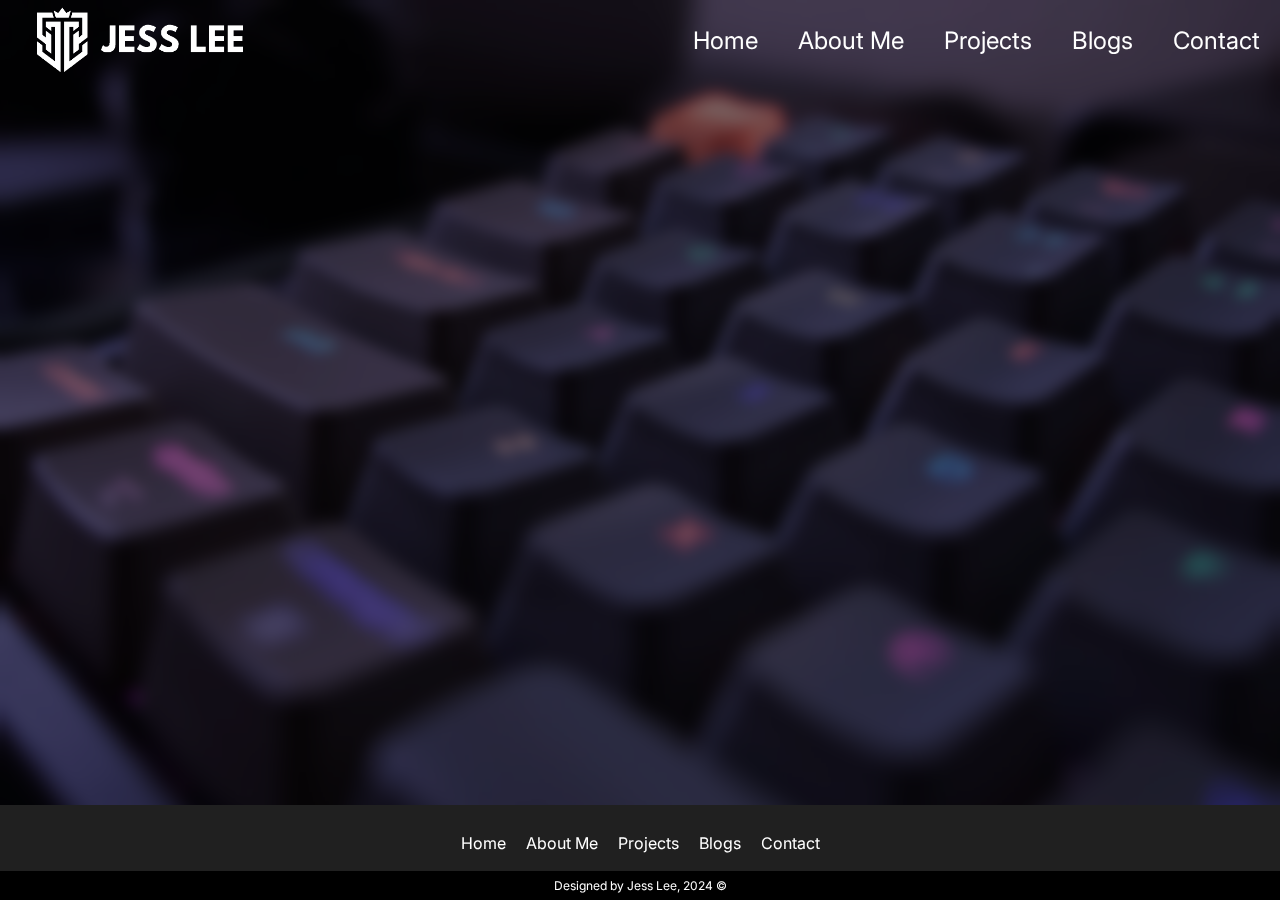
<file: index.html>
<!DOCTYPE html>
<html lang="en">
<head>
    <!-- stylesheet links -->
    <link rel="stylesheet" href="./CSS/index.css">
    <link rel="stylesheet" href="./CSS/home.css">
    <!-- Favicon -->
    <link rel="icon" href="./images/favicon1.png">
    <meta charset="UTF-8">
    <meta name="viewport" content="width=device-width, initial-scale=1.0">
    <!-- Changed title for each page -->
    <title>Jess Lee's Portfolio Website</title>
    <!-- Font awesome icon link -->
    <link rel="stylesheet" href="https://cdnjs.cloudflare.com/ajax/libs/font-awesome/6.5.2/css/all.min.css" integrity="sha512-SnH5WK+bZxgPHs44uWIX+LLJAJ9/2PkPKZ5QiAj6Ta86w+fsb2TkcmfRyVX3pBnMFcV7oQPJkl9QevSCWr3W6A==" crossorigin="anonymous" referrerpolicy="no-referrer" />
</head>
<body>
    <!-- Header Code, including Sticky Navbar -->
    <header>
        <nav>
            <!-- Logo image, top left -->
            <a class="logo" href="#"><img  src="./images/logo-nobg-white.png"></a>
            <!-- using a checkbox for a pop up nav bar for smaller displays -->
            <input type="checkbox" id="sidebar-active">
            <label for="sidebar-active" class="open-sidebar-btn">
                <!-- using SVG for checkbox icons -->
                <svg xmlns="http://www.w3.org/2000/svg" height="32px" viewBox="0 -960 960 960" width="32px" fill="#5f6368"><path d="M120-240v-80h720v80H120Zm0-200v-80h720v80H120Zm0-200v-80h720v80H120Z"/></svg> 
            </label>
            <!-- overlay so you can press/click anywhere to close nav bar -->
            <label id="overlay" for="sidebar-active"></label>
            <div class="links-container">
                <label for="sidebar-active" class="close-sidebar-btn">
                    <svg xmlns="http://www.w3.org/2000/svg" height="32px" viewBox="0 -960 960 960" width="32px" fill="#5f6368"><path d="m256-200-56-56 224-224-224-224 56-56 224 224 224-224 56 56-224 224 224 224-56 56-224-224-224 224Z"/></svg>
                </label>
                <!-- Navigation Links -->
                <a href="#">Home</a>
                <a href="./Pages/aboutme.html">About Me</a>
                <a href="./Pages/projects.html">Projects</a>
                <a href="./Pages/blogs.html">Blogs</a>
                <a href="./Pages/contact.html">Contact</a>
            </div>
        </nav>
    </header>
    <!-- Code for main body of page -->
    <main>
        <!-- Hero Section of Home Page -->
        <section class="hero">
            <div class="hero-content">
                <h1 class="animate"> Hi, I'm <span id="jess">Jess</span> Lee<span id="period">.</span></h1>
                <h3 class="animate"></h3>
                <p class="animate">Welcome to my portfolio website, a curated space where I proudly present my journey and creations as I pursue my path towards becoming a full stack web developer! 
                <br><br>Click below to view my <b>resume</b>.
                </p>
                <!-- Link to download my Resume -->
                <a href="./resume.pdf" target="_blank" class="animate">Download Resume</a>
            </div>
            <!-- Photo of me -->
        <div class="portrait-box">
            <img src="./images/home-image.png" alt="Self Portrait Photo" class="animate">
        </div>
    </section>
    </main>
    <!-- Code for Footer -->
    <footer>
        <div class="footerbox">
            <!-- Using Icons to link my socials, opening in a new tab -->
            <div class="footericons">
                <a href="https://www.facebook.com/jayelfit" target="_blank"><i class="fa-brands fa-facebook"></i></a>
                <a href="https://www.instagram.com/senkeicables/" target="_blank"><i class="fa-brands fa-instagram"></i></a>
                <a href="https://github.com/jayel888" target="_blank"><i class="fa-brands fa-github"></i></a>
                <a href="https://www.linkedin.com/in/jess-lee-a3116324a/" target="_blank"><i class="fa-brands fa-linkedin"></i></a>
            </div>
            <!-- Navigation bar in footer to access all pages -->
            <div class="footernav">
                <ul>
                    <li><a href="#">Home</a></li>
                    <li><a href="./Pages/aboutme.html">About Me</a></li>
                    <li><a href="./Pages/projects.html">Projects</a></li>
                    <li><a href="./Pages/blogs.html">Blogs</a></li>
                    <li><a href="./Pages/contact.html">Contact</a></li>
                </ul>
            </div>
            <!-- Copyright element -->
            <div class="footerbottom">
                <p>Designed by Jess Lee, 2024 &copy;</p>
            </div>
        </div>
    </footer>
</body>
</html>
</file>
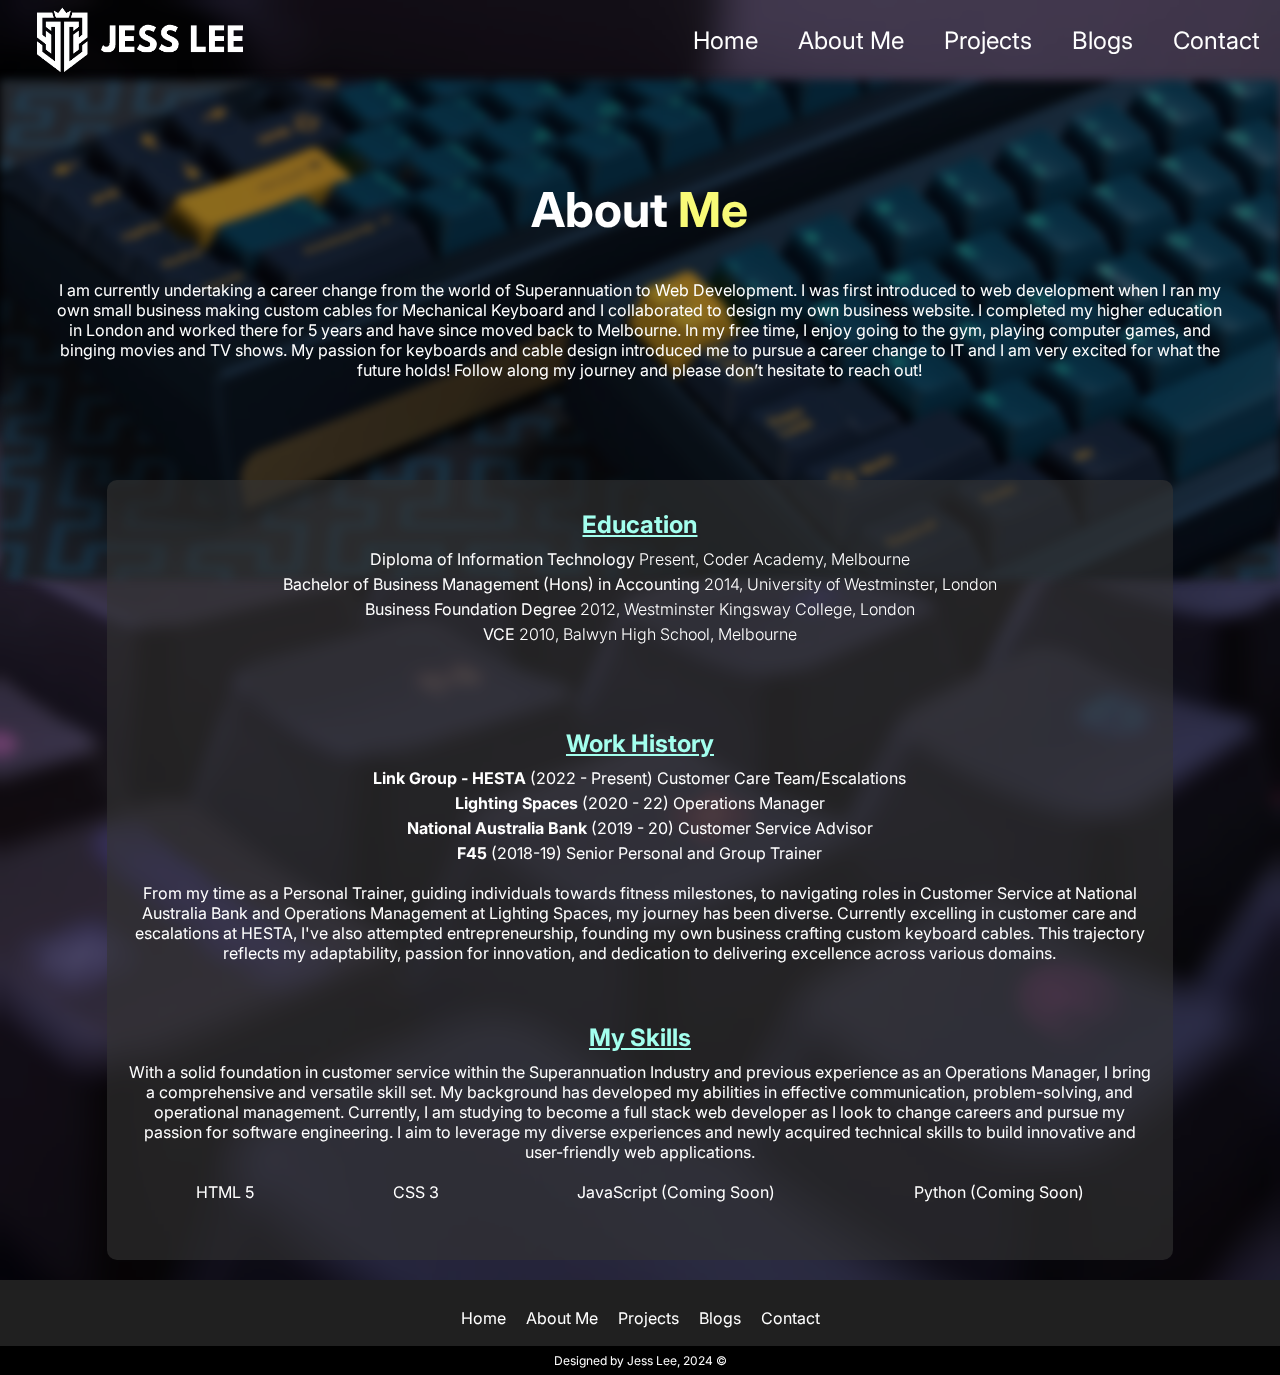
<file: Pages/aboutme.html>
<!DOCTYPE html>
<html lang="en">
<head>
    <link rel="stylesheet" href="../CSS/index.css">
    <link rel="stylesheet" href="../CSS/aboutme.css">
    <link rel="icon" href="../images/favicon1.png">
    <meta charset="UTF-8">
    <meta name="viewport" content="width=device-width, initial-scale=1.0">
    <!-- Changed title for each page -->
    <title>About Me</title>
    <!-- font awesome icon link -->
    <link rel="stylesheet" href="https://cdnjs.cloudflare.com/ajax/libs/font-awesome/6.5.2/css/all.min.css" integrity="sha512-SnH5WK+bZxgPHs44uWIX+LLJAJ9/2PkPKZ5QiAj6Ta86w+fsb2TkcmfRyVX3pBnMFcV7oQPJkl9QevSCWr3W6A==" crossorigin="anonymous" referrerpolicy="no-referrer" />
</head>
<body>
    <!-- Header Code, including Navbar -->
    <header>
        <nav>
            <a class="logo" href="../index.html"><img  src="../images/logo-nobg-white.png"></a>
            <input type="checkbox" id="sidebar-active">
            <label for="sidebar-active" class="open-sidebar-btn">
                <svg xmlns="http://www.w3.org/2000/svg" height="32px" viewBox="0 -960 960 960" width="32px" fill="#5f6368"><path d="M120-240v-80h720v80H120Zm0-200v-80h720v80H120Zm0-200v-80h720v80H120Z"/></svg> 
            </label>
            <label id="overlay" for="sidebar-active"></label>
            <div class="links-container">
                <label for="sidebar-active" class="close-sidebar-btn">
                    <svg xmlns="http://www.w3.org/2000/svg" height="32px" viewBox="0 -960 960 960" width="32px" fill="#5f6368"><path d="m256-200-56-56 224-224-224-224 56-56 224 224 224-224 56 56-224 224 224 224-56 56-224-224-224 224Z"/></svg>
                </label>

                <a href="../index.html">Home</a>
                <a href="#">About Me</a>
                <a href="./projects.html">Projects</a>
                <a href="./blogs.html">Blogs</a>
                <a href="./contact.html">Contact</a>
            </div>
        </nav>
    </header>
    <!-- Code for main body of page -->
    <main>
        <!-- container utilising grid and flexbox depending on device size -->
        <section class="container">
                <!-- Splash background image -->
                <div class="cover-photo"></div>
                <!-- page title and summary about me -->
                <h1> About <span>Me</span></h1>
                <section class="aboutme">
                    <p>I am currently undertaking a career change from the world of Superannuation to Web Development. I was first introduced to web development when I ran my own small business making custom cables for Mechanical Keyboard and I collaborated to design my own business website. I completed my higher education in London and worked there for 5 years and have since moved back to Melbourne. In my free time, I enjoy going to the gym, playing computer games, and binging movies and TV shows. My passion for keyboards and cable design introduced me to pursue a career change to IT and I am very excited for what the future holds!  Follow along my journey and please don’t hesitate to reach out!</p>
                </section>
                <!-- Container for prev education, employment and skills -->
            <section class="content-container">
                <!-- Container utilising list to display education -->
                <div class="education">
                    <h2><u>Education</u></h2>
                    <ul>
                        <li><b>Diploma of Information Technology</b> Present, Coder Academy, Melbourne</li>
                        <li><b>Bachelor of Business Management (Hons) in Accounting</b> 2014, University of Westminster, London</li>
                        <li><b>Business Foundation Degree</b> 2012, Westminster Kingsway College, London</li>
                        <li><b>VCE</b> 2010, Balwyn High School, Melbourne</li>
                    </ul>
                    <br>
                </div>
                <!-- Container utilising list to display employment history -->
                <div class="work">
                    <h2><u>Work History</u></h2>
                    <ul>
                        <li><b>Link Group - HESTA</b> (2022 - Present)
                            Customer Care Team/Escalations</li>
                        <li><b>Lighting Spaces</b> (2020 - 22)
                            Operations Manager</li>
                        <li><b>National Australia Bank</b> (2019 - 20)
                            Customer Service Advisor</li>
                        <li><b>F45</b> (2018-19) Senior Personal and Group Trainer</li>
                    </ul>
                    <p>From my time as a Personal Trainer, guiding individuals towards fitness milestones, to navigating roles in Customer Service at National Australia Bank and Operations Management at Lighting Spaces, my journey has been diverse. Currently excelling in customer care and escalations at HESTA, I've also attempted entrepreneurship, founding my own business crafting custom keyboard cables. This trajectory reflects my adaptability, passion for innovation, and dedication to delivering excellence across various domains.
                    </p>
                </div>
                <!-- Container for skills -->
                <div class="skills">
                    <h2><u>My Skills</u></h2>
                    <p>With a solid foundation in customer service within the Superannuation Industry and previous experience as an Operations Manager, I bring a comprehensive and versatile skill set. My background has developed my abilities in effective communication, problem-solving, and operational management. Currently, I am studying to become a full stack web developer as I look to change careers and pursue my passion for software engineering. I aim to leverage my diverse experiences and newly acquired technical skills to build innovative and user-friendly web applications.</p>
                    <br>
                    <!-- using list and icons to display icons for each language  -->
                    <ul>
                        <li><i class="fa-brands fa-html5"></i> HTML 5</li>
                        <li><i class="fa-brands fa-css3-alt"></i> CSS 3</li>
                        <li><i class="fa-brands fa-js"></i> JavaScript (Coming Soon)</li>
                        <li><i class="fa-brands fa-python"></i> Python (Coming Soon)</li>
                    </ul>
                </div>
            </section>
        </section>
    </main>
     <!-- Code for Footer -->
    <footer>
        <div class="footerbox">
            <div class="footericons">
                <a href="https://www.facebook.com/jayelfit" target="_blank"><i class="fa-brands fa-facebook"></i></a>
                <a href="https://www.instagram.com/senkeicables/" target="_blank"><i class="fa-brands fa-instagram"></i></a>
                <a href="https://github.com/jayel888" target="_blank"><i class="fa-brands fa-github"></i></a>
                <a href="https://www.linkedin.com/in/jess-lee-a3116324a/" target="_blank"><i class="fa-brands fa-linkedin"></i></a>
            </div>
            <div class="footernav">
                <ul>
                    <li><a href="../index.html">Home</a></li>
                    <li><a href="#">About Me</a></li>
                    <li><a href="./projects.html">Projects</a></li>
                    <li><a href="./blogs.html">Blogs</a></li>
                    <li><a href="./contact.html">Contact</a></li>
                </ul>
            </div>
            <div class="footerbottom">
                <p>Designed by Jess Lee, 2024 &copy;</p>
            </div>
        </div>
    </footer>
</body>
</html>
</file>
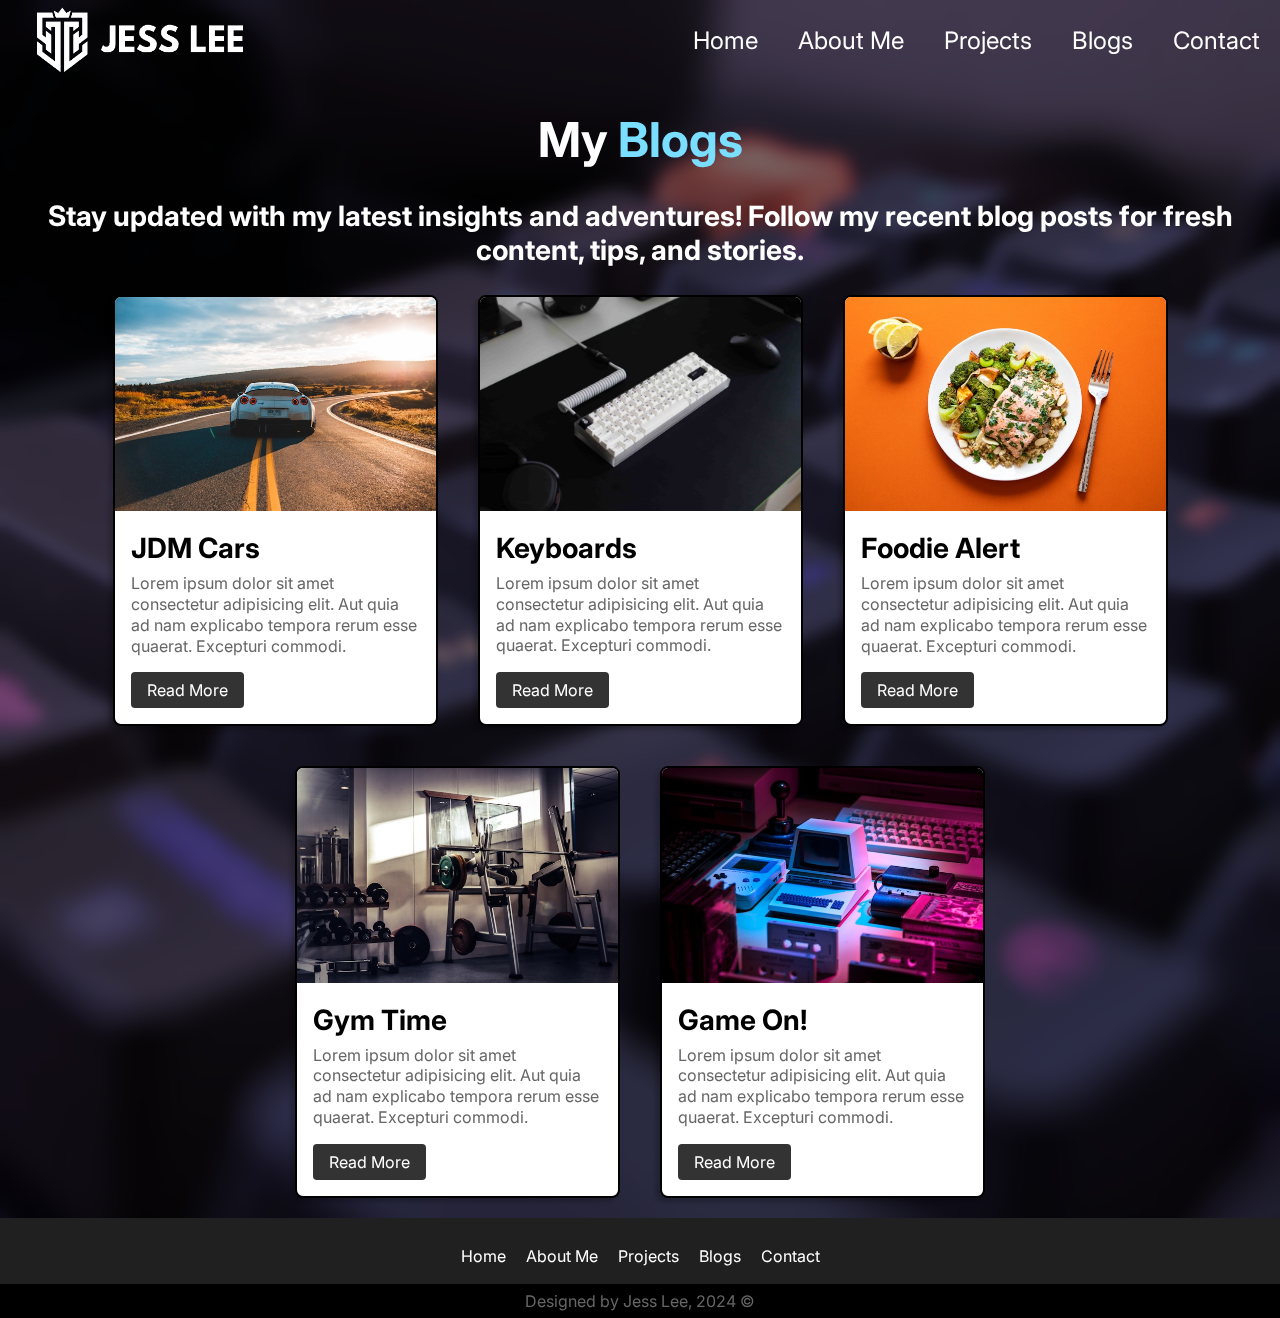
<file: Pages/blogs.html>
<!DOCTYPE html>
<html lang="en">
<head>
    <link rel="stylesheet" href="../CSS/index.css">
    <link rel="stylesheet" href="../CSS/blogs.css">
    <link rel="icon" href="../images/favicon1.png">
    <meta charset="UTF-8">
    <meta name="viewport" content="width=device-width, initial-scale=1.0">
    <title>Blogs</title>
    <link rel="stylesheet" href="https://cdnjs.cloudflare.com/ajax/libs/font-awesome/6.5.2/css/all.min.css" integrity="sha512-SnH5WK+bZxgPHs44uWIX+LLJAJ9/2PkPKZ5QiAj6Ta86w+fsb2TkcmfRyVX3pBnMFcV7oQPJkl9QevSCWr3W6A==" crossorigin="anonymous" referrerpolicy="no-referrer" />
</head>
<body>
    <!-- Header Code, including Navbar -->
    <header>
        <nav>
            <a class="logo" href="../index.html"><img  src="../images/logo-nobg-white.png"></a>
            <input type="checkbox" id="sidebar-active">
            <label for="sidebar-active" class="open-sidebar-btn">
                <svg xmlns="http://www.w3.org/2000/svg" height="32px" viewBox="0 -960 960 960" width="32px" fill="#5f6368"><path d="M120-240v-80h720v80H120Zm0-200v-80h720v80H120Zm0-200v-80h720v80H120Z"/></svg> 
            </label>
            <label id="overlay" for="sidebar-active"></label>
            <div class="links-container">
                <label for="sidebar-active" class="close-sidebar-btn">
                    <svg xmlns="http://www.w3.org/2000/svg" height="32px" viewBox="0 -960 960 960" width="32px" fill="#5f6368"><path d="m256-200-56-56 224-224-224-224 56-56 224 224 224-224 56 56-224 224 224 224-56 56-224-224-224 224Z"/></svg>
                </label>

                <a href="../index.html">Home</a>
                <a href="./aboutme.html">About Me</a>
                <a href="./projects.html">Projects</a>
                <a href="#">Blogs</a>
                <a href="./contact.html">Contact</a>
            </div>
        </nav>
    </header>
    <!-- Code for main body of page -->
    <main>
        <!-- Element grouping title and short description of page -->
        <div class="title">
            <h1> My <span>Blogs</span></h1>
            <h3>Stay updated with my latest insights and adventures! Follow my recent blog posts for fresh content, tips, and stories.</h3>
        </div>   
        <!-- Container for card style blog posts -->
        <section class="blog-container">
            <!-- Code for each individual card -->
            <article class="card-container">
                <!-- each card housing an image, summary and button to go to full blog page -->
                <div class="card">
                    <img src="../images/blogs images/car.jpg">
                    <div class="card-content">
                        <h3> JDM Cars</h3>
                        <p>Lorem ipsum dolor sit amet consectetur adipisicing elit. Aut quia ad nam explicabo tempora rerum esse quaerat. Excepturi commodi.</p>
                        <a href="./Blog Posts/blogpost1.html" class="btn">Read More</a>
                    </div>
                </div>
            </article>
            <article class="card-container">
                <!-- each card housing an image, summary angd button to o to full blog page -->
                <div class="card">
                    <img src="../images/blogs images/keyboard.jpg">
                    <div class="card-content">
                        <h3>Keyboards</h3>
                        <p>Lorem ipsum dolor sit amet consectetur adipisicing elit. Aut quia ad nam explicabo tempora rerum esse quaerat. Excepturi commodi.</p>
                        <a href="./Blog Posts/blogpost2.html" class="btn">Read More</a>
                    </div>
                </div>
            </article>
            <article class="card-container">
                <!-- each card housing an image, summary and button to go to full blog page -->
                <div class="card">
                    <img src="../images/blogs images/food.jpg">
                    <div class="card-content">
                        <h3> Foodie Alert</h3>
                        <p>Lorem ipsum dolor sit amet consectetur adipisicing elit. Aut quia ad nam explicabo tempora rerum esse quaerat. Excepturi commodi.</p>
                        <a href="./Blog Posts/blogpost3.html" class="btn">Read More</a>
                    </div>
                </div>
            </article>
            <article class="card-container">
                <!-- each card housing an image, summary and button to go to full blog page -->
                <div class="card">
                    <img src="../images/blogs images/gym.jpg">
                    <div class="card-content">
                        <h3> Gym Time</h3>
                        <p>Lorem ipsum dolor sit amet consectetur adipisicing elit. Aut quia ad nam explicabo tempora rerum esse quaerat. Excepturi commodi.</p>
                        <a href="./Blog Posts/blogpost4.html" class="btn">Read More</a>
                    </div>
                </div>
            </article>
            <article class="card-container">
                <!-- each card housing an image, summary and button to go to full blog page -->
                <div class="card">
                    <img src="../images/blogs images/gaming.jpg">
                    <div class="card-content">
                        <h3>Game On!</h3>
                        <p>Lorem ipsum dolor sit amet consectetur adipisicing elit. Aut quia ad nam explicabo tempora rerum esse quaerat. Excepturi commodi.</p>
                        <a href="./Blog Posts/blogpost5.html" class="btn">Read More</a>
                    </div>
                </div>
            </article>
        </section>
    </main>
     <!-- Code for Footer -->
    <footer>
        <div class="footerbox">
            <div class="footericons">
                <a href="https://www.facebook.com/jayelfit" target="_blank"><i class="fa-brands fa-facebook"></i></a>
                <a href="https://www.instagram.com/senkeicables/" target="_blank"><i class="fa-brands fa-instagram"></i></a>
                <a href="https://github.com/jayel888" target="_blank"><i class="fa-brands fa-github"></i></a>
                <a href="https://www.linkedin.com/in/jess-lee-a3116324a/" target="_blank"><i class="fa-brands fa-linkedin"></i></a>
            </div>
            <div class="footernav">
                <ul>
                    <li><a href="../index.html">Home</a></li>
                    <li><a href="./aboutme.html">About Me</a></li>
                    <li><a href="./projects.html">Projects</a></li>
                    <li><a href="#">Blogs</a></li>
                    <li><a href="./contact.html">Contact</a></li>
                </ul>
            </div>
            <div class="footerbottom">
                <p>Designed by Jess Lee, 2024 &copy;</p>
            </div>
        </div>
    </footer>
</body>
</html>
</file>
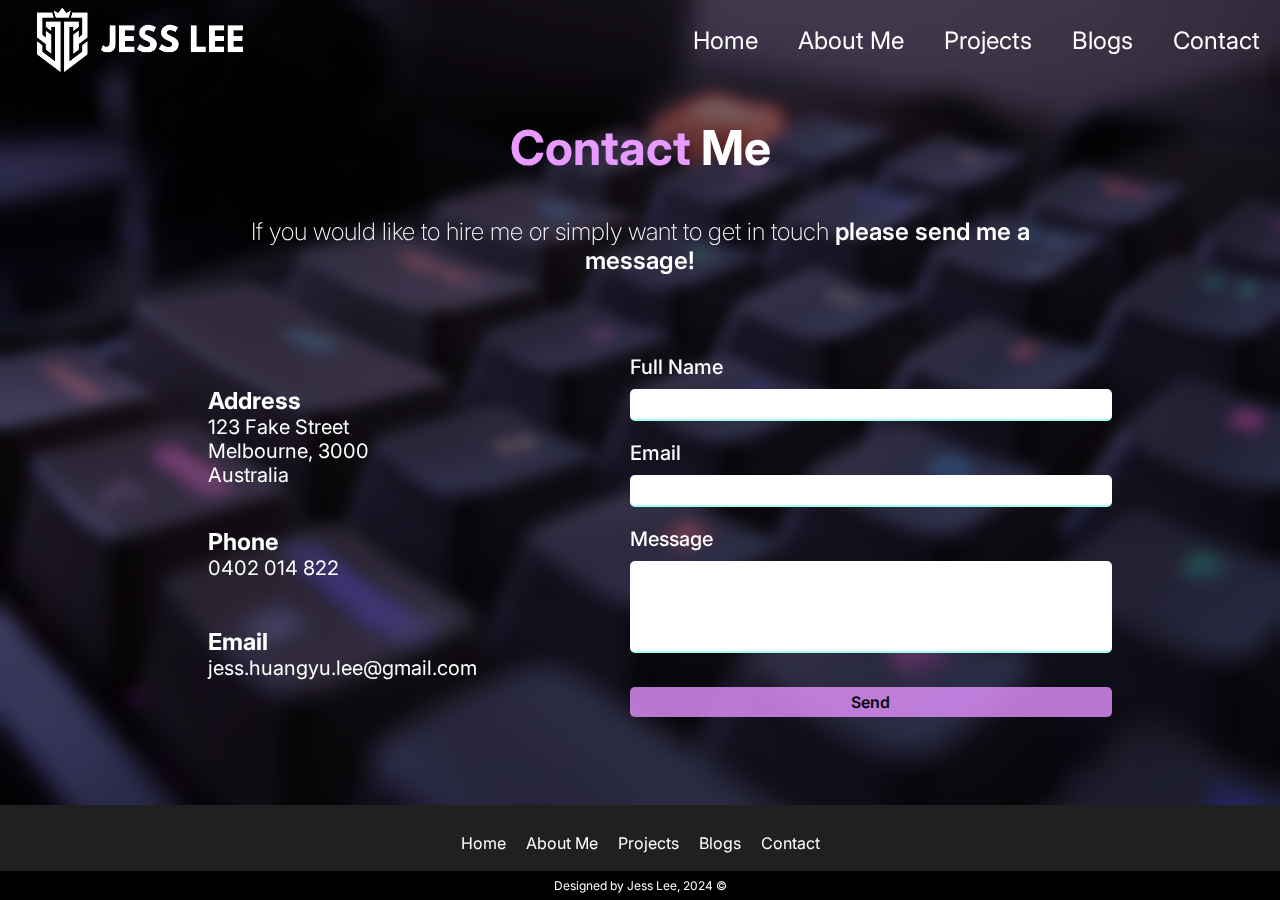
<file: Pages/contact.html>
<!DOCTYPE html>
<html lang="en">
<head>
    <link rel="stylesheet" href="../CSS/index.css">
    <link rel="stylesheet" href="../CSS/contact.css">
    <link rel="icon" href="../images/favicon1.png">
    <meta charset="UTF-8">
    <meta name="viewport" content="width=device-width, initial-scale=1.0">
    <title>Contact Me</title>
    <link rel="stylesheet" href="https://cdnjs.cloudflare.com/ajax/libs/font-awesome/6.5.2/css/all.min.css" integrity="sha512-SnH5WK+bZxgPHs44uWIX+LLJAJ9/2PkPKZ5QiAj6Ta86w+fsb2TkcmfRyVX3pBnMFcV7oQPJkl9QevSCWr3W6A==" crossorigin="anonymous" referrerpolicy="no-referrer" />
</head>
<body>
    <!-- Header Code, including Navbar -->
    <header>
        <nav>
            <a class="logo" href="../index.html"><img  src="../images/logo-nobg-white.png"></a>
            <input type="checkbox" id="sidebar-active">
            <label for="sidebar-active" class="open-sidebar-btn">
                <svg xmlns="http://www.w3.org/2000/svg" height="32px" viewBox="0 -960 960 960" width="32px" fill="#5f6368"><path d="M120-240v-80h720v80H120Zm0-200v-80h720v80H120Zm0-200v-80h720v80H120Z"/></svg> 
            </label>
            <label id="overlay" for="sidebar-active"></label>
            <div class="links-container">
                <label for="sidebar-active" class="close-sidebar-btn">
                    <svg xmlns="http://www.w3.org/2000/svg" height="32px" viewBox="0 -960 960 960" width="32px" fill="#5f6368"><path d="m256-200-56-56 224-224-224-224 56-56 224 224 224-224 56 56-224 224 224 224-56 56-224-224-224 224Z"/></svg>
                </label>

                <a href="../index.html">Home</a>
                <a href="./aboutme.html">About Me</a>
                <a href="./projects.html">Projects</a>
                <a href="./blogs.html">Blogs</a>
                <a href="#">Contact</a>
            </div>
        </nav>
    </header>
    <!-- Code for main body of page -->
    <main>
        <section class="contact">
            <!-- Element grouping title and short description of page -->
            <div class="content">
                <h1><span>Contact</span> Me</h1>
                <p>If you would like to hire me or simply want to get in touch <span>please send me a message!</span></p>
            </div>
            <!-- container for address and input fields  -->
            <div class="container">
                <!-- Div for each point of ID, utilising icons -->
                <div class="contactinfo">
                    <div class="box">
                        <div class="icon"><i class="fa-solid fa-location-dot"></i></div>
                        <div class="text">
                            <h3>Address</h3>
                            <p>123 Fake Street<br>Melbourne, 3000<br>Australia</p>
                        </div>
                    </div>
                    <div class="box">
                        <div class="icon"><i class="fa-solid fa-phone"></i></div>
                        <div class="text">
                            <h3>Phone</h3>
                            <p>0402 014 822</p>
                        </div>
                    </div>
                    <div class="box">
                        <div class="icon"><i class="fa-solid fa-envelope"></i></div>
                        <div class="text">
                            <h3>Email</h3>
                            <p>jess.huangyu.lee@gmail.com</p>
                        </div>
                    </div>
                </div>
                <!-- Input form for to contact me -->
                <div class="contactform">
                    <!-- Input field for full name, email and message. Using required attribute, so something must be filled before submitting -->
                     <form>
                        <div class="inputbox">
                            <span>Full Name</span>
                            <input type="text" name="" required="required">
                            
                        </div>
                        <div class="inputbox">
                            <span>Email</span>
                            <input type="text" name="" required="required">
                        </div>
                        <div class="inputbox">
                            <span>Message</span>
                            <textarea required="required" rows="4"></textarea>
                        </div>
                        <!-- send button -->
                        <div class="inputbox">
                            <input type="submit" id="send-btn" value="Send">
                        </div>
                     </form>   
                </div>
            </div>
        </section>
    </main>
     <!-- Code for Footer -->
    <footer>
        <div class="footerbox">
            <div class="footericons">
                <a href="https://www.facebook.com/jayelfit" target="_blank"><i class="fa-brands fa-facebook"></i></a>
                <a href="https://www.instagram.com/senkeicables/" target="_blank"><i class="fa-brands fa-instagram"></i></a>
                <a href="https://github.com/jayel888" target="_blank"><i class="fa-brands fa-github"></i></a>
                <a href="https://www.linkedin.com/in/jess-lee-a3116324a/" target="_blank"><i class="fa-brands fa-linkedin"></i></a>
            </div>
            <div class="footernav">
                <ul>
                    <li><a href="../index.html">Home</a></li>
                    <li><a href="./aboutme.html">About Me</a></li>
                    <li><a href="./projects.html">Projects</a></li>
                    <li><a href="./blogs.html">Blogs</a></li>
                    <li><a href="#">Contact</a></li>
                </ul>
            </div>
            <div class="footerbottom">
                <p>Designed by Jess Lee, 2024 &copy;</p>
            </div>
        </div>
    </footer>
</body>
</html>
</file>
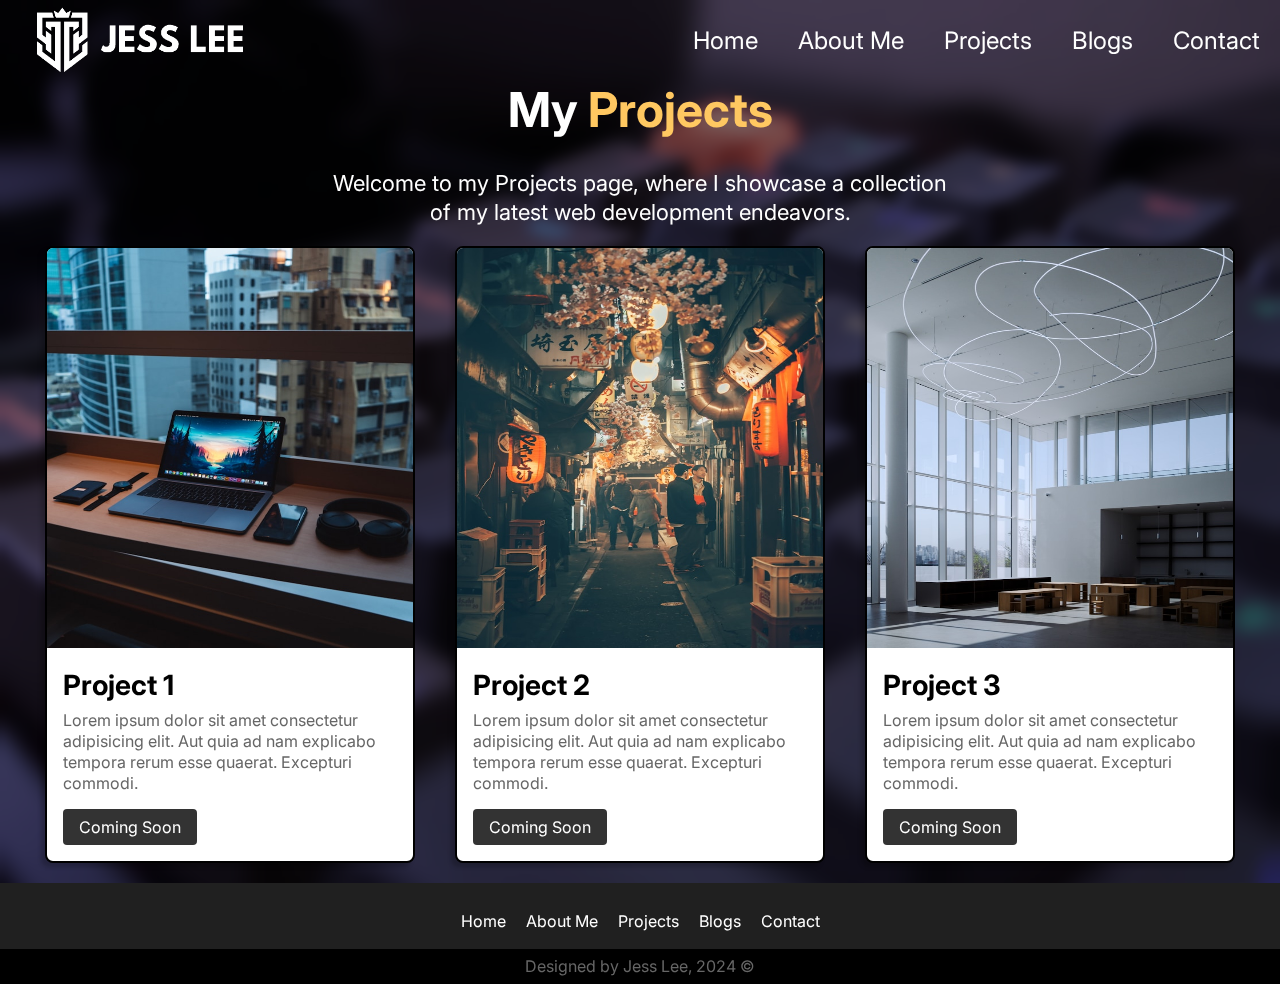
<file: Pages/projects.html>
<!DOCTYPE html>
<html lang="en">
<head>
    <link rel="stylesheet" href="../CSS/index.css">
    <link rel="stylesheet" href="../CSS/projects.css">
    <link rel="icon" href="../images/favicon1.png">
    <meta charset="UTF-8">
    <meta name="viewport" content="width=device-width, initial-scale=1.0">
    <title>Projects</title>
    <link rel="stylesheet" href="https://cdnjs.cloudflare.com/ajax/libs/font-awesome/6.5.2/css/all.min.css" integrity="sha512-SnH5WK+bZxgPHs44uWIX+LLJAJ9/2PkPKZ5QiAj6Ta86w+fsb2TkcmfRyVX3pBnMFcV7oQPJkl9QevSCWr3W6A==" crossorigin="anonymous" referrerpolicy="no-referrer" />
</head>
<body>
    <!-- Header Code, including Navbar -->
    <header>
        <nav>
            <a class="logo" href="../index.html"><img  src="../images/logo-nobg-white.png"></a>
            <input type="checkbox" id="sidebar-active">
            <label for="sidebar-active" class="open-sidebar-btn">
                <svg xmlns="http://www.w3.org/2000/svg" height="32px" viewBox="0 -960 960 960" width="32px" fill="#5f6368"><path d="M120-240v-80h720v80H120Zm0-200v-80h720v80H120Zm0-200v-80h720v80H120Z"/></svg> 
            </label>
            <label id="overlay" for="sidebar-active"></label>
            <div class="links-container">
                <label for="sidebar-active" class="close-sidebar-btn">
                    <svg xmlns="http://www.w3.org/2000/svg" height="32px" viewBox="0 -960 960 960" width="32px" fill="#5f6368"><path d="m256-200-56-56 224-224-224-224 56-56 224 224 224-224 56 56-224 224 224 224-56 56-224-224-224 224Z"/></svg>
                </label>
                <a href="../index.html">Home</a>
                <a href="./aboutme.html">About Me</a>
                <a href="#">Projects</a>
                <a href="./blogs.html">Blogs</a>
                <a href="./contact.html">Contact</a>
            </div>
        </nav>
    </header>
    <!-- Code for main body of page -->
    <main>
        <!-- Element grouping the title of page and a short description -->
        <div class="title">
            <h1>My <span>Projects</span></h1>
            <p>Welcome to my Projects page, where I showcase a collection of my latest web development endeavors. </p>
        </div>
        <section>
            <!-- 3 Responsive cards displaying each Project-->
            <article class="card-container">
                <!-- Card container housing image and text -->
                <div class="card">
                    <img src="../images/projects images/computer.jpg">
                    <div class="card-content">
                        <h3> Project 1</h3>
                        <p>Lorem ipsum dolor sit amet consectetur adipisicing elit. Aut quia ad nam explicabo tempora rerum esse quaerat. Excepturi commodi.</p>
                        <a href="#" class="btn">Coming Soon</a>
                    </div>
                </div>
            </article>
            <article class="card-container">
                <div class="card">
                    <img src="../images/projects images/japan.jpg">
                    <div class="card-content">
                        <h3> Project 2</h3>
                        <p>Lorem ipsum dolor sit amet consectetur adipisicing elit. Aut quia ad nam explicabo tempora rerum esse quaerat. Excepturi commodi.</p>
                        <a href="#" class="btn">Coming Soon</a>
                    </div>
                </div>
            </article>
            <article class="card-container">
                <div class="card">
                    <img src="../images/projects images/interior.jpg">
                    <div class="card-content">
                        <h3> Project 3</h3>
                        <p>Lorem ipsum dolor sit amet consectetur adipisicing elit. Aut quia ad nam explicabo tempora rerum esse quaerat. Excepturi commodi.</p>
                        <a href="#" class="btn">Coming Soon</a>
                    </div>
                </div>
            </article>
        </section>
    </main>
     <!-- Code for Footer -->
    <footer>
        <div class="footerbox">
            <div class="footericons">
                <a href="https://www.facebook.com/jayelfit" target="_blank"><i class="fa-brands fa-facebook"></i></a>
                <a href="https://www.instagram.com/senkeicables/" target="_blank"><i class="fa-brands fa-instagram"></i></a>
                <a href="https://github.com/jayel888" target="_blank"><i class="fa-brands fa-github"></i></a>
                <a href="https://www.linkedin.com/in/jess-lee-a3116324a/" target="_blank"><i class="fa-brands fa-linkedin"></i></a>
            </div>
            <div class="footernav">
                <ul>
                    <li><a href="../index.html">Home</a></li>
                    <li><a href="./aboutme.html">About Me</a></li>
                    <li><a href="#">Projects</a></li>
                    <li><a href="./blogs.html">Blogs</a></li>
                    <li><a href="./contact.html">Contact</a></li>
                </ul>
            </div>
            <div class="footerbottom">
                <p>Designed by Jess Lee, 2024 &copy;</p>
            </div>
        </div>
    </footer>
</body>
</html>
</file>
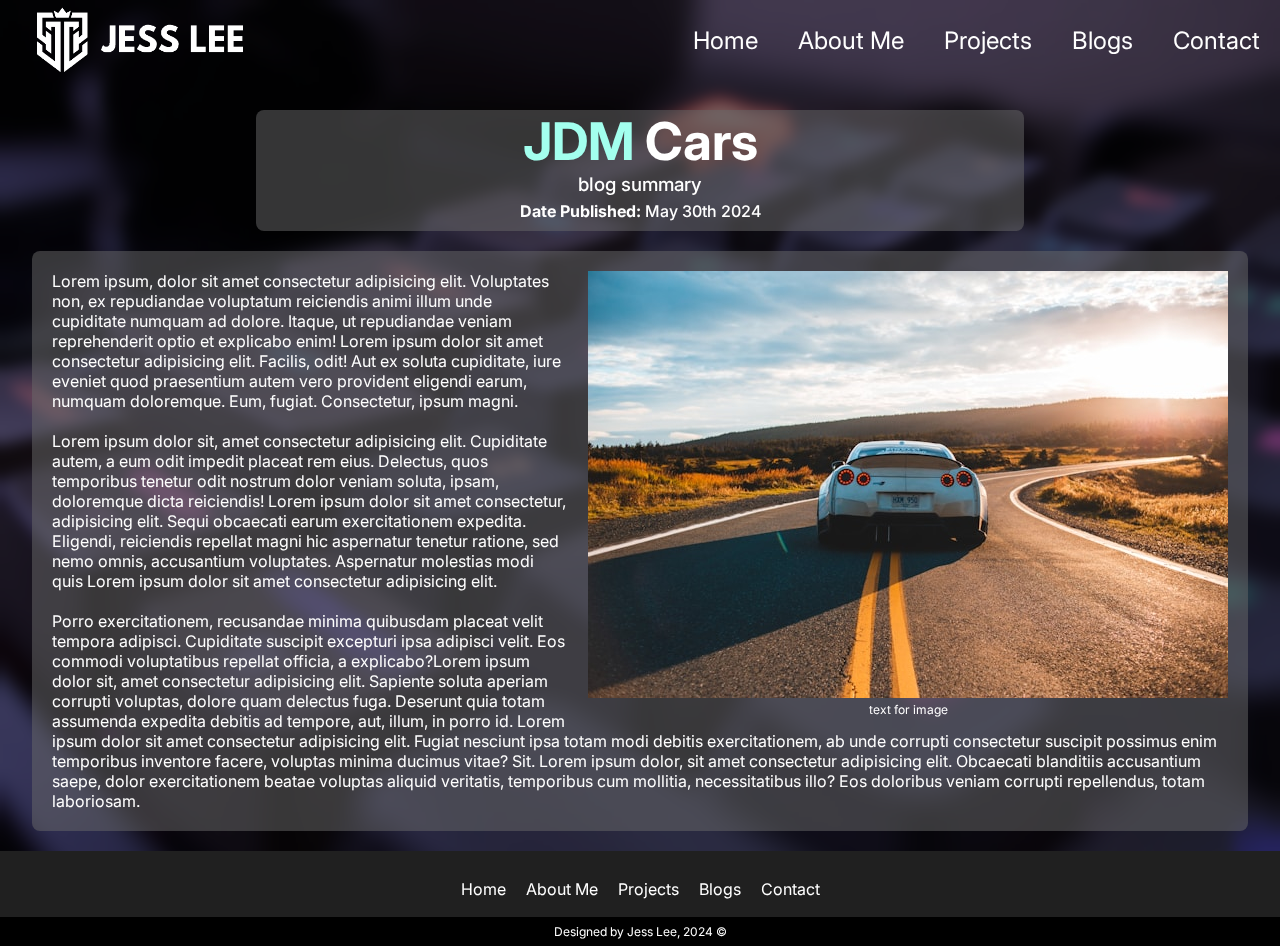
<file: Pages/Blog Posts/blogpost1.html>
<!DOCTYPE html>
<html lang="en">
<head>
    <link rel="stylesheet" href="../../CSS/index.css">
    <link rel="stylesheet" href="../../CSS/blogpost.css">
    <link rel="icon" href="../../images/favicon1.png">
    <meta charset="UTF-8">
    <meta name="viewport" content="width=device-width, initial-scale=1.0">
    <title>Blog Post - JDM Cars</title>
    <link rel="stylesheet" href="https://cdnjs.cloudflare.com/ajax/libs/font-awesome/6.5.2/css/all.min.css" integrity="sha512-SnH5WK+bZxgPHs44uWIX+LLJAJ9/2PkPKZ5QiAj6Ta86w+fsb2TkcmfRyVX3pBnMFcV7oQPJkl9QevSCWr3W6A==" crossorigin="anonymous" referrerpolicy="no-referrer" />
</head>
<body>
    <!-- Header Code, including Navbar -->
    <header>
        <nav>

            <a class="logo" href="../../index.html"><img  src="../../images/logo-nobg-white.png"></a>
            <input type="checkbox" id="sidebar-active">
            <label for="sidebar-active" class="open-sidebar-btn">
                <svg xmlns="http://www.w3.org/2000/svg" height="32px" viewBox="0 -960 960 960" width="32px" fill="#5f6368"><path d="M120-240v-80h720v80H120Zm0-200v-80h720v80H120Zm0-200v-80h720v80H120Z"/></svg> 
            </label>
            <label id="overlay" for="sidebar-active"></label>
            <div class="links-container">
                <label for="sidebar-active" class="close-sidebar-btn">
                    <svg xmlns="http://www.w3.org/2000/svg" height="32px" viewBox="0 -960 960 960" width="32px" fill="#5f6368"><path d="m256-200-56-56 224-224-224-224 56-56 224 224 224-224 56 56-224 224 224 224-56 56-224-224-224 224Z"/></svg>
                </label>
                <a href="../../index.html">Home</a>
                <a href="../aboutme.html">About Me</a>
                <a href="../projects.html">Projects</a>
                <a href="../blogs.html">Blogs</a>
                <a href="../contact.html">Contact</a>
            </div>
        </nav>
    </header>
    <!-- Code for main body of page -->
    <main>
        <!-- Title of blog -->
        <section class="blog-head">
            <h1><span>JDM</span> Cars</h1>
            <h3>blog summary<h3>
            <p><b>Date Published:</b> May 30th 2024</p>
        </section>
        <!-- Blog article, containing image and text -->
        <article class="blog-body">
            <!-- image with text below -->
            <figure>
                <img src="../../images/blogs images/car.jpg" alt="Nissan Skyline">
                <figcaption>text for image</figcaption>
            </figure>
            <!-- main text of blog post using placeholder text -->
            <div class="blog-txt">
                <p>Lorem ipsum, dolor sit amet consectetur adipisicing elit. Voluptates non, ex repudiandae voluptatum reiciendis animi illum unde cupiditate numquam ad dolore. Itaque, ut repudiandae veniam reprehenderit optio et explicabo enim!
                Lorem ipsum dolor sit amet consectetur adipisicing elit. Facilis, odit! Aut ex soluta cupiditate, iure eveniet quod praesentium autem vero provident eligendi earum, numquam doloremque. Eum, fugiat. Consectetur, ipsum magni. </p><br>
                <p>Lorem ipsum dolor sit, amet consectetur adipisicing elit. Cupiditate autem, a eum odit impedit placeat rem eius. Delectus, quos temporibus tenetur odit nostrum dolor veniam soluta, ipsam, doloremque dicta reiciendis!
                Lorem ipsum dolor sit amet consectetur, adipisicing elit. Sequi obcaecati earum exercitationem expedita. Eligendi, reiciendis repellat magni hic aspernatur tenetur ratione, sed nemo omnis, accusantium voluptates. Aspernatur molestias modi quis Lorem ipsum dolor sit amet consectetur adipisicing elit. </p><br>
                <p>Porro exercitationem, recusandae minima quibusdam placeat velit tempora adipisci. Cupiditate suscipit excepturi ipsa adipisci velit. Eos commodi voluptatibus repellat officia, a explicabo?Lorem ipsum dolor sit, amet consectetur adipisicing elit. Sapiente soluta aperiam corrupti voluptas, dolore quam delectus fuga. Deserunt quia totam assumenda expedita debitis ad tempore, aut, illum, in porro id. Lorem ipsum dolor sit amet consectetur adipisicing elit. Fugiat nesciunt ipsa totam modi debitis exercitationem, ab unde corrupti consectetur suscipit possimus enim temporibus inventore facere, voluptas minima ducimus vitae? Sit. Lorem ipsum dolor, sit amet consectetur adipisicing elit. Obcaecati blanditiis accusantium saepe, dolor exercitationem beatae voluptas aliquid veritatis, temporibus cum mollitia, necessitatibus illo? Eos doloribus veniam corrupti repellendus, totam laboriosam.
                </p>
                
            </div>
        </article>
    </main>
     <!-- Code for Footer -->
    <footer>
        <div class="footerbox">
            <div class="footericons">
                <a href="https://www.facebook.com/jayelfit" target="_blank"><i class="fa-brands fa-facebook"></i></a>
                <a href="https://www.instagram.com/senkeicables/" target="_blank"><i class="fa-brands fa-instagram"></i></a>
                <a href="https://github.com/jayel888" target="_blank"><i class="fa-brands fa-github"></i></a>
                <a href="https://www.linkedin.com/in/jess-lee-a3116324a/" target="_blank"><i class="fa-brands fa-linkedin"></i></a>
            </div>
            <div class="footernav">
                <ul>
                    <li><a href="../../index.html">Home</a></li>
                    <li><a href="../aboutme.html">About Me</a></li>
                    <li><a href="../projects.html">Projects</a></li>
                    <li><a href="../blogs.html">Blogs</a></li>
                    <li><a href="../contact.html">Contact</a></li>
                </ul>
            </div>
            <div class="footerbottom">
                <p>Designed by Jess Lee, 2024 &copy;</p>
            </div>
        </div>
    </footer>
</body>
</html>
</file>
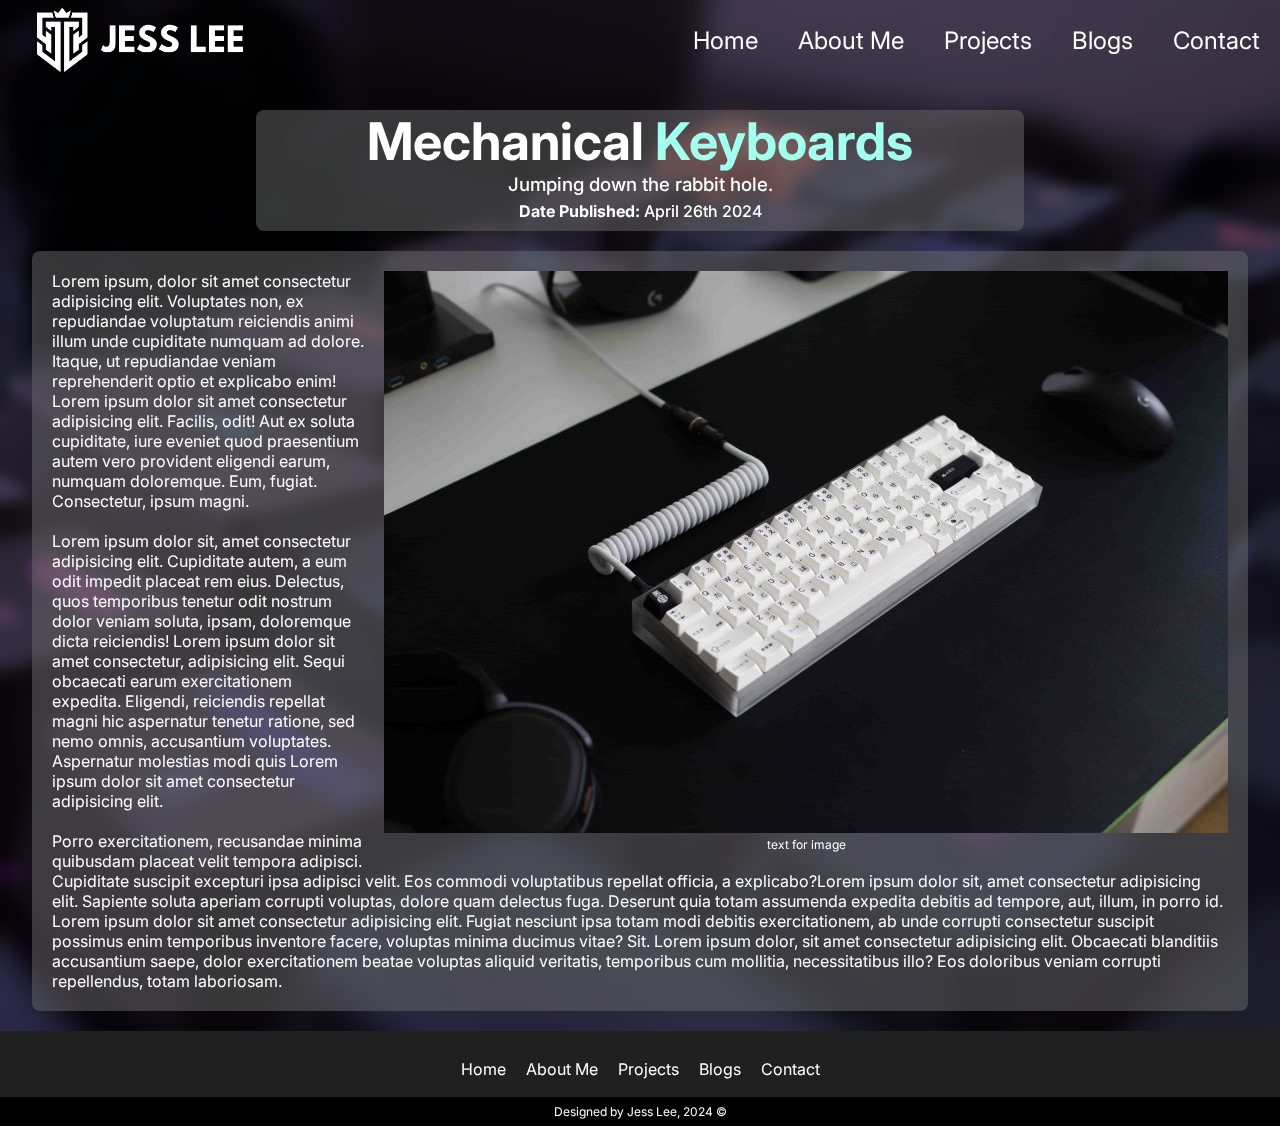
<file: Pages/Blog Posts/blogpost2.html>
<!DOCTYPE html>
<html lang="en">
<head>
    <link rel="stylesheet" href="../../CSS/index.css">
    <link rel="stylesheet" href="../../CSS/blogpost.css">
    <link rel="icon" href="../../images/favicon1.png">
    <meta charset="UTF-8">
    <meta name="viewport" content="width=device-width, initial-scale=1.0">
    <title>Blog Post - Mechanical Keyboards</title>
    <link rel="stylesheet" href="https://cdnjs.cloudflare.com/ajax/libs/font-awesome/6.5.2/css/all.min.css" integrity="sha512-SnH5WK+bZxgPHs44uWIX+LLJAJ9/2PkPKZ5QiAj6Ta86w+fsb2TkcmfRyVX3pBnMFcV7oQPJkl9QevSCWr3W6A==" crossorigin="anonymous" referrerpolicy="no-referrer" />
</head>
<body>
    <!-- Header Code, including Navbar -->
    <header>
        <nav>
            <a class="logo" href="../../index.html"><img  src="../../images/logo-nobg-white.png"></a>
            <input type="checkbox" id="sidebar-active">
            <label for="sidebar-active" class="open-sidebar-btn">
                <svg xmlns="http://www.w3.org/2000/svg" height="32px" viewBox="0 -960 960 960" width="32px" fill="#5f6368"><path d="M120-240v-80h720v80H120Zm0-200v-80h720v80H120Zm0-200v-80h720v80H120Z"/></svg> 
            </label>
            <label id="overlay" for="sidebar-active"></label>
            <div class="links-container">
                <label for="sidebar-active" class="close-sidebar-btn">
                    <svg xmlns="http://www.w3.org/2000/svg" height="32px" viewBox="0 -960 960 960" width="32px" fill="#5f6368"><path d="m256-200-56-56 224-224-224-224 56-56 224 224 224-224 56 56-224 224 224 224-56 56-224-224-224 224Z"/></svg>
                </label>
                <a href="../../index.html">Home</a>
                <a href="../aboutme.html">About Me</a>
                <a href="../projects.html">Projects</a>
                <a href="../blogs.html">Blogs</a>
                <a href="../contact.html">Contact</a>
            </div>
        </nav>
    </header>
    <!-- Code for main body of page -->
    <main>
        <!-- Title of blog -->
        <section class="blog-head">
            <h1>Mechanical <span>Keyboards</span></h1>
            <h3>Jumping down the rabbit hole.<h3>
            <p><b>Date Published:</b> April 26th 2024</p>
        </section>
        <!-- Blog article, containing image and text -->
        <article class="blog-body">
            <!-- image with text below -->
            <figure>
                <img src="../../images/blogs images/keyboard.jpg" alt="keyboard image">
                <figcaption>text for image</figcaption>
            </figure>
            <!-- main text of blog post using placeholder text -->
            <div class="blog-txt">
                <p>Lorem ipsum, dolor sit amet consectetur adipisicing elit. Voluptates non, ex repudiandae voluptatum reiciendis animi illum unde cupiditate numquam ad dolore. Itaque, ut repudiandae veniam reprehenderit optio et explicabo enim!
                Lorem ipsum dolor sit amet consectetur adipisicing elit. Facilis, odit! Aut ex soluta cupiditate, iure eveniet quod praesentium autem vero provident eligendi earum, numquam doloremque. Eum, fugiat. Consectetur, ipsum magni. </p><br>
                <p>Lorem ipsum dolor sit, amet consectetur adipisicing elit. Cupiditate autem, a eum odit impedit placeat rem eius. Delectus, quos temporibus tenetur odit nostrum dolor veniam soluta, ipsam, doloremque dicta reiciendis!
                Lorem ipsum dolor sit amet consectetur, adipisicing elit. Sequi obcaecati earum exercitationem expedita. Eligendi, reiciendis repellat magni hic aspernatur tenetur ratione, sed nemo omnis, accusantium voluptates. Aspernatur molestias modi quis Lorem ipsum dolor sit amet consectetur adipisicing elit. </p><br>
                <p>Porro exercitationem, recusandae minima quibusdam placeat velit tempora adipisci. Cupiditate suscipit excepturi ipsa adipisci velit. Eos commodi voluptatibus repellat officia, a explicabo?Lorem ipsum dolor sit, amet consectetur adipisicing elit. Sapiente soluta aperiam corrupti voluptas, dolore quam delectus fuga. Deserunt quia totam assumenda expedita debitis ad tempore, aut, illum, in porro id. Lorem ipsum dolor sit amet consectetur adipisicing elit. Fugiat nesciunt ipsa totam modi debitis exercitationem, ab unde corrupti consectetur suscipit possimus enim temporibus inventore facere, voluptas minima ducimus vitae? Sit. Lorem ipsum dolor, sit amet consectetur adipisicing elit. Obcaecati blanditiis accusantium saepe, dolor exercitationem beatae voluptas aliquid veritatis, temporibus cum mollitia, necessitatibus illo? Eos doloribus veniam corrupti repellendus, totam laboriosam.
                </p>
                
            </div>
        </article>
    </main>
     <!-- Code for Footer -->
    <footer>
        <div class="footerbox">
            <div class="footericons">
                <a href="https://www.facebook.com/jayelfit" target="_blank"><i class="fa-brands fa-facebook"></i></a>
                <a href="https://www.instagram.com/senkeicables/" target="_blank"><i class="fa-brands fa-instagram"></i></a>
                <a href="https://github.com/jayel888" target="_blank"><i class="fa-brands fa-github"></i></a>
                <a href="https://www.linkedin.com/in/jess-lee-a3116324a/" target="_blank"><i class="fa-brands fa-linkedin"></i></a>
            </div>
            <div class="footernav">
                <ul>
                    <li><a href="../../index.html">Home</a></li>
                    <li><a href="../aboutme.html">About Me</a></li>
                    <li><a href="../projects.html">Projects</a></li>
                    <li><a href="../blogs.html">Blogs</a></li>
                    <li><a href="../contact.html">Contact</a></li>
                </ul>
            </div>
            <div class="footerbottom">
                <p>Designed by Jess Lee, 2024 &copy;</p>
            </div>
        </div>
    </footer>
</body>
</html>
</file>
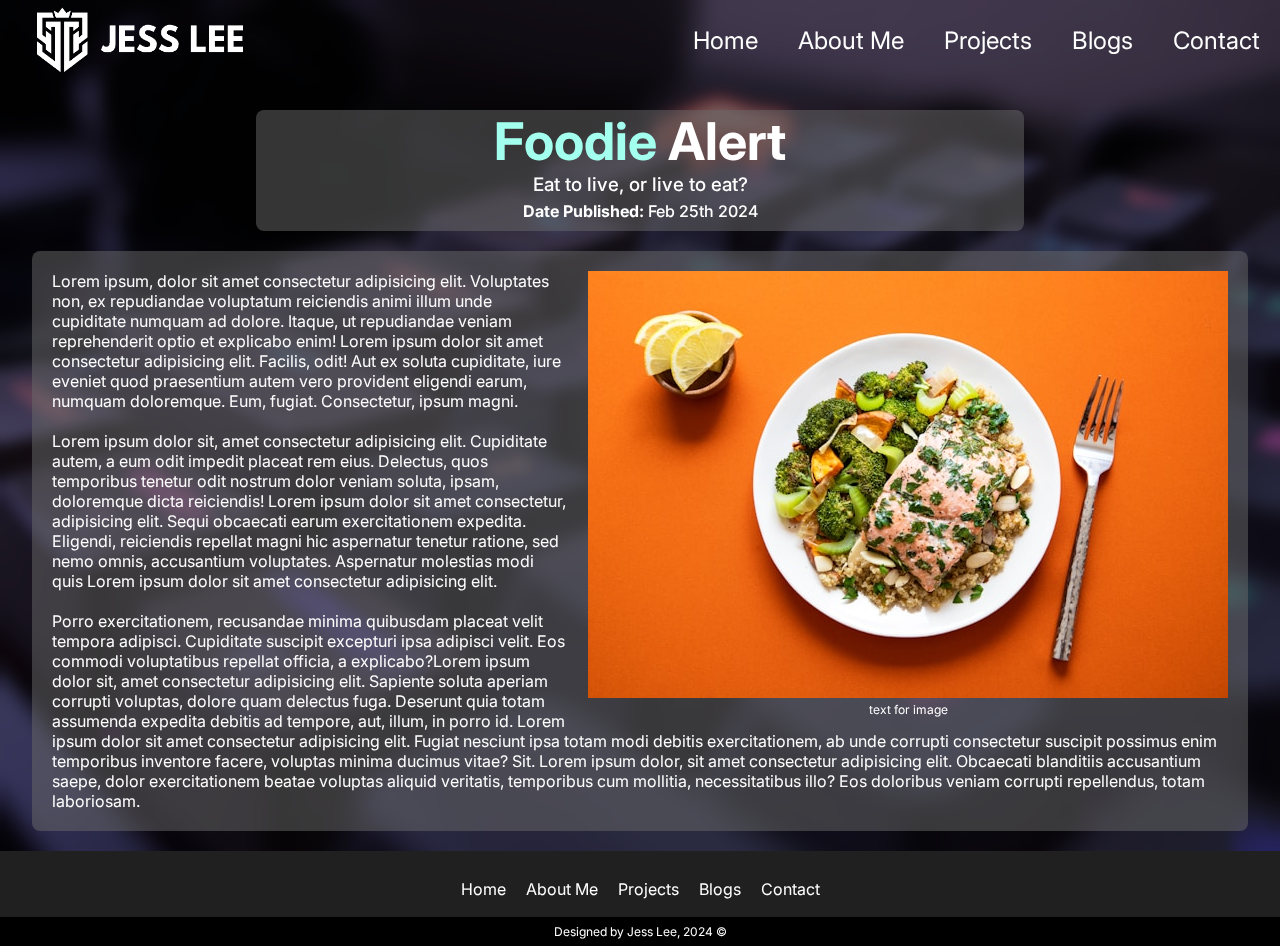
<file: Pages/Blog Posts/blogpost3.html>
<!DOCTYPE html>
<html lang="en">
<head>
    <link rel="stylesheet" href="../../CSS/index.css">
    <link rel="stylesheet" href="../../CSS/blogpost.css">
    <link rel="icon" href="../../images/favicon1.png">
    <meta charset="UTF-8">
    <meta name="viewport" content="width=device-width, initial-scale=1.0">
    <title>Blog Post - Foodie Alert</title>
    <link rel="stylesheet" href="https://cdnjs.cloudflare.com/ajax/libs/font-awesome/6.5.2/css/all.min.css" integrity="sha512-SnH5WK+bZxgPHs44uWIX+LLJAJ9/2PkPKZ5QiAj6Ta86w+fsb2TkcmfRyVX3pBnMFcV7oQPJkl9QevSCWr3W6A==" crossorigin="anonymous" referrerpolicy="no-referrer" />
</head>
<body>
    <!-- Header Code, including Navbar -->
    <header>
        <nav>
            <a class="logo" href="../../index.html"><img  src="../../images/logo-nobg-white.png"></a>
            <input type="checkbox" id="sidebar-active">
            <label for="sidebar-active" class="open-sidebar-btn">
                <svg xmlns="http://www.w3.org/2000/svg" height="32px" viewBox="0 -960 960 960" width="32px" fill="#5f6368"><path d="M120-240v-80h720v80H120Zm0-200v-80h720v80H120Zm0-200v-80h720v80H120Z"/></svg> 
            </label>
            <label id="overlay" for="sidebar-active"></label>
            <div class="links-container">
                <label for="sidebar-active" class="close-sidebar-btn">
                    <svg xmlns="http://www.w3.org/2000/svg" height="32px" viewBox="0 -960 960 960" width="32px" fill="#5f6368"><path d="m256-200-56-56 224-224-224-224 56-56 224 224 224-224 56 56-224 224 224 224-56 56-224-224-224 224Z"/></svg>
                </label>
                <a href="../../index.html">Home</a>
                <a href="../aboutme.html">About Me</a>
                <a href="../projects.html">Projects</a>
                <a href="../blogs.html">Blogs</a>
                <a href="../contact.html">Contact</a>
            </div>
        </nav>
    </header>
    <!-- Code for main body of page -->
    <main>
        <!-- Title of blog -->
        <section class="blog-head">
            <h1><span>Foodie</span> Alert</h1>
            <h3>Eat to live, or live to eat?<h3>
            <p><b>Date Published:</b> Feb 25th 2024</p>
        </section>
        <!-- Blog article, containing image and text -->
        <article class="blog-body">
            <!-- image with text below -->
            <figure>
                <img src="../../images/blogs images/food.jpg" alt="Salmon Dish with fork and lemon">
                <figcaption>text for image</figcaption>
            </figure>
            <!-- main text of blog post using placeholder text -->
            <div class="blog-txt">
                <p>Lorem ipsum, dolor sit amet consectetur adipisicing elit. Voluptates non, ex repudiandae voluptatum reiciendis animi illum unde cupiditate numquam ad dolore. Itaque, ut repudiandae veniam reprehenderit optio et explicabo enim!
                Lorem ipsum dolor sit amet consectetur adipisicing elit. Facilis, odit! Aut ex soluta cupiditate, iure eveniet quod praesentium autem vero provident eligendi earum, numquam doloremque. Eum, fugiat. Consectetur, ipsum magni. </p><br>
                <p>Lorem ipsum dolor sit, amet consectetur adipisicing elit. Cupiditate autem, a eum odit impedit placeat rem eius. Delectus, quos temporibus tenetur odit nostrum dolor veniam soluta, ipsam, doloremque dicta reiciendis!
                Lorem ipsum dolor sit amet consectetur, adipisicing elit. Sequi obcaecati earum exercitationem expedita. Eligendi, reiciendis repellat magni hic aspernatur tenetur ratione, sed nemo omnis, accusantium voluptates. Aspernatur molestias modi quis Lorem ipsum dolor sit amet consectetur adipisicing elit. </p><br>
                <p>Porro exercitationem, recusandae minima quibusdam placeat velit tempora adipisci. Cupiditate suscipit excepturi ipsa adipisci velit. Eos commodi voluptatibus repellat officia, a explicabo?Lorem ipsum dolor sit, amet consectetur adipisicing elit. Sapiente soluta aperiam corrupti voluptas, dolore quam delectus fuga. Deserunt quia totam assumenda expedita debitis ad tempore, aut, illum, in porro id. Lorem ipsum dolor sit amet consectetur adipisicing elit. Fugiat nesciunt ipsa totam modi debitis exercitationem, ab unde corrupti consectetur suscipit possimus enim temporibus inventore facere, voluptas minima ducimus vitae? Sit. Lorem ipsum dolor, sit amet consectetur adipisicing elit. Obcaecati blanditiis accusantium saepe, dolor exercitationem beatae voluptas aliquid veritatis, temporibus cum mollitia, necessitatibus illo? Eos doloribus veniam corrupti repellendus, totam laboriosam.
                </p>
                
            </div>
        </article>
    </main>
     <!-- Code for Footer -->
    <footer>
        <div class="footerbox">
            <div class="footericons">
                <a href="https://www.facebook.com/jayelfit" target="_blank"><i class="fa-brands fa-facebook"></i></a>
                <a href="https://www.instagram.com/senkeicables/" target="_blank"><i class="fa-brands fa-instagram"></i></a>
                <a href="https://github.com/jayel888" target="_blank"><i class="fa-brands fa-github"></i></a>
                <a href="https://www.linkedin.com/in/jess-lee-a3116324a/" target="_blank"><i class="fa-brands fa-linkedin"></i></a>
            </div>
            <div class="footernav">
                <ul>
                    <li><a href="../../index.html">Home</a></li>
                    <li><a href="../aboutme.html">About Me</a></li>
                    <li><a href="../projects.html">Projects</a></li>
                    <li><a href="../blogs.html">Blogs</a></li>
                    <li><a href="../contact.html">Contact</a></li>
                </ul>
            </div>
            <div class="footerbottom">
                <p>Designed by Jess Lee, 2024 &copy;</p>
            </div>
        </div>
    </footer>
</body>
</html>
</file>
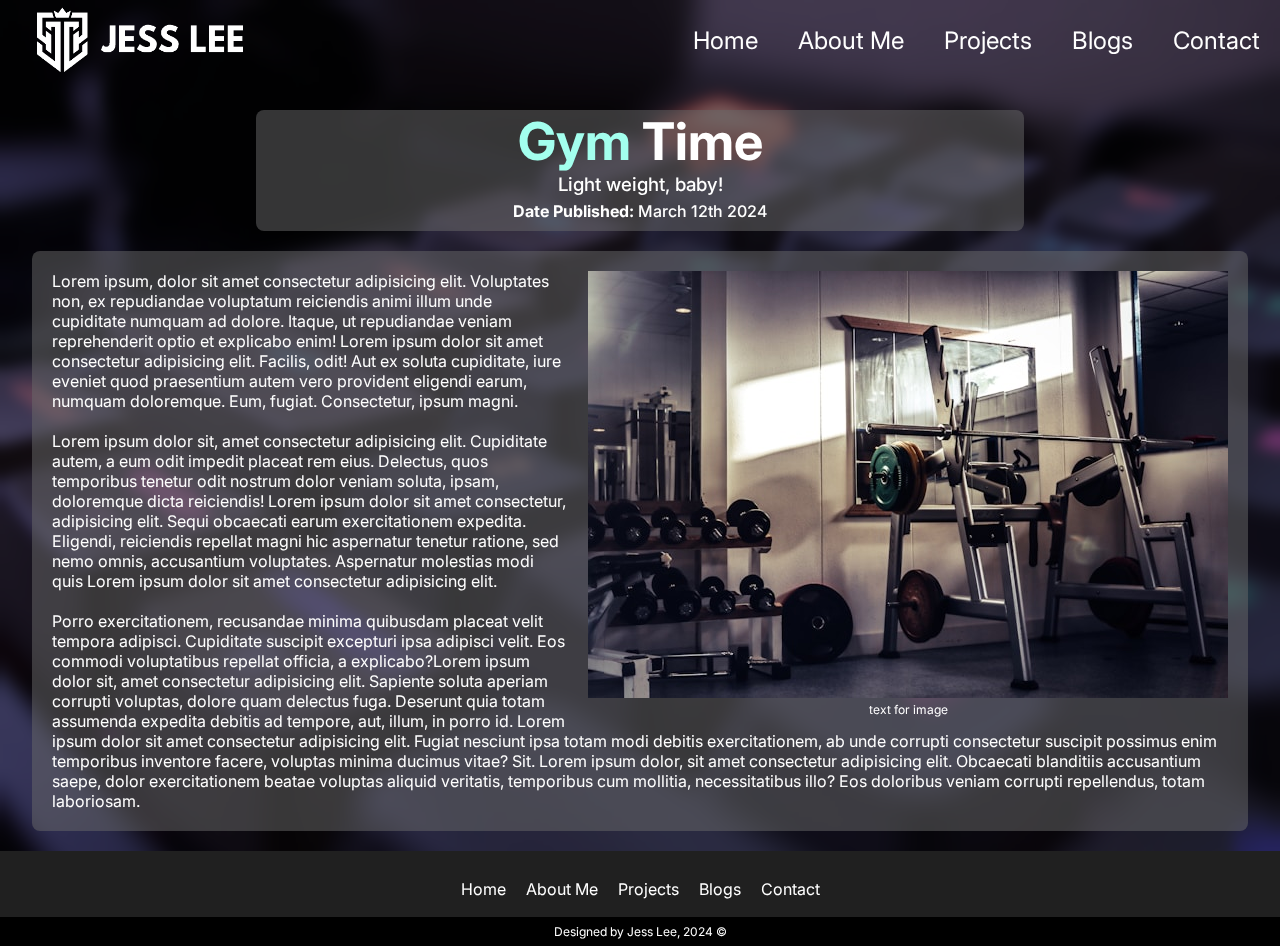
<file: Pages/Blog Posts/blogpost4.html>
<!DOCTYPE html>
<html lang="en">
<head>
    <link rel="stylesheet" href="../../CSS/index.css">
    <link rel="stylesheet" href="../../CSS/blogpost.css">
    <link rel="icon" href="../../images/favicon1.png">
    <meta charset="UTF-8">
    <meta name="viewport" content="width=device-width, initial-scale=1.0">
    <title>Blog Post - Gym Time</title>
    <link rel="stylesheet" href="https://cdnjs.cloudflare.com/ajax/libs/font-awesome/6.5.2/css/all.min.css" integrity="sha512-SnH5WK+bZxgPHs44uWIX+LLJAJ9/2PkPKZ5QiAj6Ta86w+fsb2TkcmfRyVX3pBnMFcV7oQPJkl9QevSCWr3W6A==" crossorigin="anonymous" referrerpolicy="no-referrer" />
</head>
<body>
    <!-- Header Code, including Navbar -->
    <header>
        <nav>
            <a class="logo" href="../../index.html"><img  src="../../images/logo-nobg-white.png"></a>
            <input type="checkbox" id="sidebar-active">
            <label for="sidebar-active" class="open-sidebar-btn">
                <svg xmlns="http://www.w3.org/2000/svg" height="32px" viewBox="0 -960 960 960" width="32px" fill="#5f6368"><path d="M120-240v-80h720v80H120Zm0-200v-80h720v80H120Zm0-200v-80h720v80H120Z"/></svg> 
            </label>
            <label id="overlay" for="sidebar-active"></label>
            <div class="links-container">
                <label for="sidebar-active" class="close-sidebar-btn">
                    <svg xmlns="http://www.w3.org/2000/svg" height="32px" viewBox="0 -960 960 960" width="32px" fill="#5f6368"><path d="m256-200-56-56 224-224-224-224 56-56 224 224 224-224 56 56-224 224 224 224-56 56-224-224-224 224Z"/></svg>
                </label>
                <a href="../../index.html">Home</a>
                <a href="../aboutme.html">About Me</a>
                <a href="../projects.html">Projects</a>
                <a href="../blogs.html">Blogs</a>
                <a href="../contact.html">Contact</a>
            </div>
        </nav>
    </header>
    <!-- Code for main body of page -->
    <main>
        <!-- Title of blog -->
        <section class="blog-head">
            <h1><span>Gym</span> Time</h1>
            <h3>Light weight, baby!<h3>
            <p><b>Date Published:</b> March 12th 2024</p>
        </section>
        <!-- Blog article, containing image and text -->
        <article class="blog-body">
            <!-- image with text below -->
            <figure>
                <img src="../../images/blogs images/gym.jpg" alt="Squat rack and dumbbells">
                <figcaption>text for image</figcaption>
            </figure>
            <!-- main text of blog post using placeholder text -->
            <div class="blog-txt">
                <p>Lorem ipsum, dolor sit amet consectetur adipisicing elit. Voluptates non, ex repudiandae voluptatum reiciendis animi illum unde cupiditate numquam ad dolore. Itaque, ut repudiandae veniam reprehenderit optio et explicabo enim!
                Lorem ipsum dolor sit amet consectetur adipisicing elit. Facilis, odit! Aut ex soluta cupiditate, iure eveniet quod praesentium autem vero provident eligendi earum, numquam doloremque. Eum, fugiat. Consectetur, ipsum magni. </p><br>
                <p>Lorem ipsum dolor sit, amet consectetur adipisicing elit. Cupiditate autem, a eum odit impedit placeat rem eius. Delectus, quos temporibus tenetur odit nostrum dolor veniam soluta, ipsam, doloremque dicta reiciendis!
                Lorem ipsum dolor sit amet consectetur, adipisicing elit. Sequi obcaecati earum exercitationem expedita. Eligendi, reiciendis repellat magni hic aspernatur tenetur ratione, sed nemo omnis, accusantium voluptates. Aspernatur molestias modi quis Lorem ipsum dolor sit amet consectetur adipisicing elit. </p><br>
                <p>Porro exercitationem, recusandae minima quibusdam placeat velit tempora adipisci. Cupiditate suscipit excepturi ipsa adipisci velit. Eos commodi voluptatibus repellat officia, a explicabo?Lorem ipsum dolor sit, amet consectetur adipisicing elit. Sapiente soluta aperiam corrupti voluptas, dolore quam delectus fuga. Deserunt quia totam assumenda expedita debitis ad tempore, aut, illum, in porro id. Lorem ipsum dolor sit amet consectetur adipisicing elit. Fugiat nesciunt ipsa totam modi debitis exercitationem, ab unde corrupti consectetur suscipit possimus enim temporibus inventore facere, voluptas minima ducimus vitae? Sit. Lorem ipsum dolor, sit amet consectetur adipisicing elit. Obcaecati blanditiis accusantium saepe, dolor exercitationem beatae voluptas aliquid veritatis, temporibus cum mollitia, necessitatibus illo? Eos doloribus veniam corrupti repellendus, totam laboriosam.
                </p>
                
            </div>
        </article>
    </main>
     <!-- Code for Footer -->
    <footer>
        <div class="footerbox">
            <div class="footericons">
                <a href="https://www.facebook.com/jayelfit" target="_blank"><i class="fa-brands fa-facebook"></i></a>
                <a href="https://www.instagram.com/senkeicables/" target="_blank"><i class="fa-brands fa-instagram"></i></a>
                <a href="https://github.com/jayel888" target="_blank"><i class="fa-brands fa-github"></i></a>
                <a href="https://www.linkedin.com/in/jess-lee-a3116324a/" target="_blank"><i class="fa-brands fa-linkedin"></i></a>
            </div>
            <div class="footernav">
                <ul>
                    <li><a href="../../index.html">Home</a></li>
                    <li><a href="../aboutme.html">About Me</a></li>
                    <li><a href="../projects.html">Projects</a></li>
                    <li><a href="../blogs.html">Blogs</a></li>
                    <li><a href="../contact.html">Contact</a></li>
                </ul>
            </div>
            <div class="footerbottom">
                <p>Designed by Jess Lee, 2024 &copy;</p>
            </div>
        </div>
    </footer>
</body>
</html>
</file>
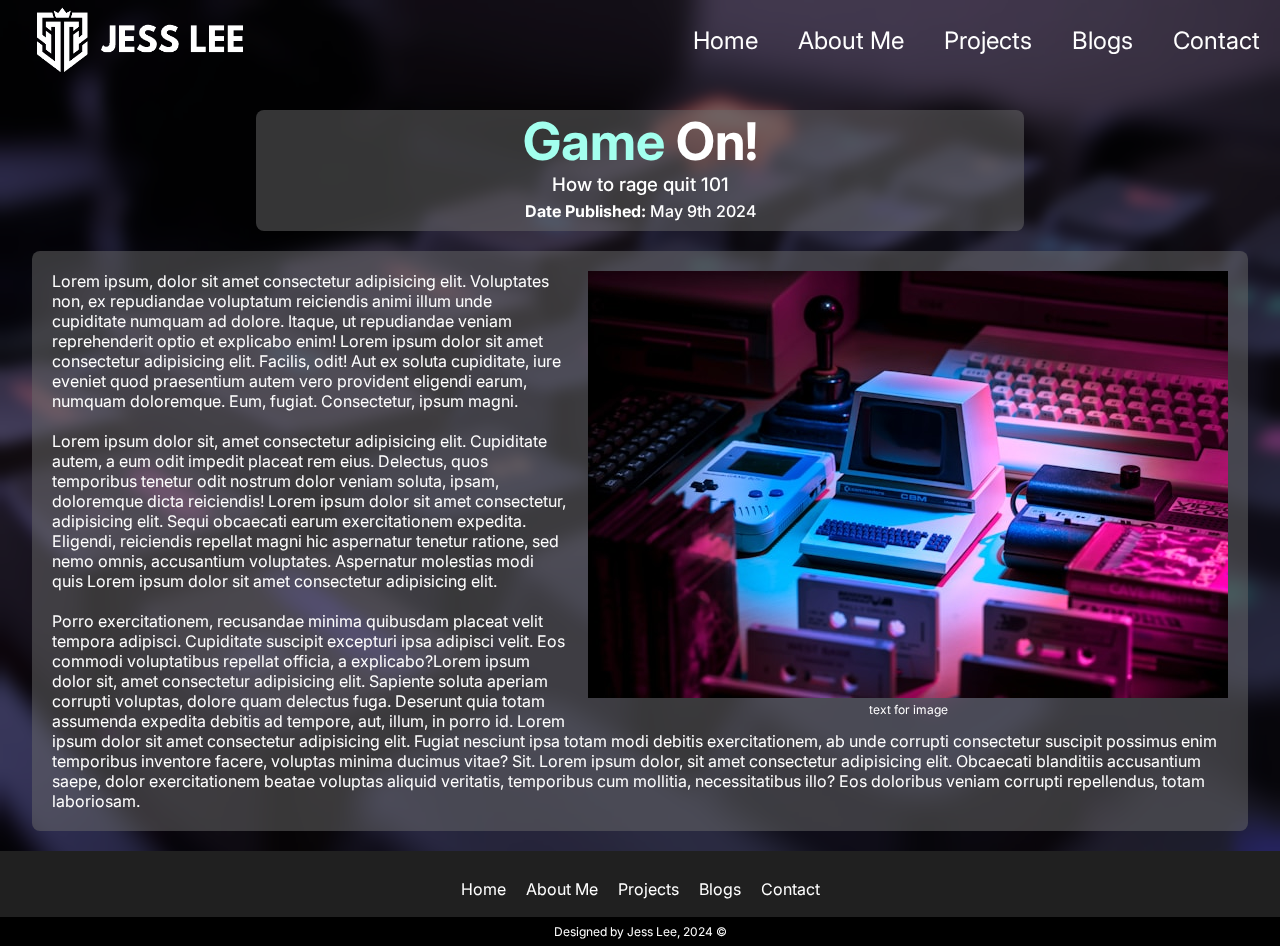
<file: Pages/Blog Posts/blogpost5.html>
<!DOCTYPE html>
<html lang="en">
<head>
    <link rel="stylesheet" href="../../CSS/index.css">
    <link rel="stylesheet" href="../../CSS/blogpost.css">
    <link rel="icon" href="../../images/favicon1.png">
    <meta charset="UTF-8">
    <meta name="viewport" content="width=device-width, initial-scale=1.0">
    <title>Blog Post - Game On!</title>
    <link rel="stylesheet" href="https://cdnjs.cloudflare.com/ajax/libs/font-awesome/6.5.2/css/all.min.css" integrity="sha512-SnH5WK+bZxgPHs44uWIX+LLJAJ9/2PkPKZ5QiAj6Ta86w+fsb2TkcmfRyVX3pBnMFcV7oQPJkl9QevSCWr3W6A==" crossorigin="anonymous" referrerpolicy="no-referrer" />
</head>
<body>
    <!-- Header Code, including Navbar -->
    <header>
        <nav>
            <a class="logo" href="../../index.html"><img  src="../../images/logo-nobg-white.png"></a>
            <input type="checkbox" id="sidebar-active">
            <label for="sidebar-active" class="open-sidebar-btn">
                <svg xmlns="http://www.w3.org/2000/svg" height="32px" viewBox="0 -960 960 960" width="32px" fill="#5f6368"><path d="M120-240v-80h720v80H120Zm0-200v-80h720v80H120Zm0-200v-80h720v80H120Z"/></svg> 
            </label>
            <label id="overlay" for="sidebar-active"></label>
            <div class="links-container">
                <label for="sidebar-active" class="close-sidebar-btn">
                    <svg xmlns="http://www.w3.org/2000/svg" height="32px" viewBox="0 -960 960 960" width="32px" fill="#5f6368"><path d="m256-200-56-56 224-224-224-224 56-56 224 224 224-224 56 56-224 224 224 224-56 56-224-224-224 224Z"/></svg>
                </label>
                <a href="../../index.html">Home</a>
                <a href="../aboutme.html">About Me</a>
                <a href="../projects.html">Projects</a>
                <a href="../blogs.html">Blogs</a>
                <a href="../contact.html">Contact</a>
            </div>
        </nav>
    </header>
    <!-- Code for main body of page -->
    <main>
        <!-- Title of blog -->
        <section class="blog-head">
            <h1><span>Game</span> On!</h1>
            <h3>How to rage quit 101<h3>
            <p><b>Date Published:</b> May 9th 2024</p>
        </section>
        <!-- Blog article, containing image and text -->
        <article class="blog-body">
            <!-- image with text below -->
            <figure>
                <img src="../../images/blogs images/gaming.jpg" alt="Retro gaming console and devices">
                <figcaption>text for image</figcaption>
            </figure>
            <!-- main text of blog post using placeholder text -->
            <div class="blog-txt">
                <p>Lorem ipsum, dolor sit amet consectetur adipisicing elit. Voluptates non, ex repudiandae voluptatum reiciendis animi illum unde cupiditate numquam ad dolore. Itaque, ut repudiandae veniam reprehenderit optio et explicabo enim!
                Lorem ipsum dolor sit amet consectetur adipisicing elit. Facilis, odit! Aut ex soluta cupiditate, iure eveniet quod praesentium autem vero provident eligendi earum, numquam doloremque. Eum, fugiat. Consectetur, ipsum magni. </p><br>
                <p>Lorem ipsum dolor sit, amet consectetur adipisicing elit. Cupiditate autem, a eum odit impedit placeat rem eius. Delectus, quos temporibus tenetur odit nostrum dolor veniam soluta, ipsam, doloremque dicta reiciendis!
                Lorem ipsum dolor sit amet consectetur, adipisicing elit. Sequi obcaecati earum exercitationem expedita. Eligendi, reiciendis repellat magni hic aspernatur tenetur ratione, sed nemo omnis, accusantium voluptates. Aspernatur molestias modi quis Lorem ipsum dolor sit amet consectetur adipisicing elit. </p><br>
                <p>Porro exercitationem, recusandae minima quibusdam placeat velit tempora adipisci. Cupiditate suscipit excepturi ipsa adipisci velit. Eos commodi voluptatibus repellat officia, a explicabo?Lorem ipsum dolor sit, amet consectetur adipisicing elit. Sapiente soluta aperiam corrupti voluptas, dolore quam delectus fuga. Deserunt quia totam assumenda expedita debitis ad tempore, aut, illum, in porro id. Lorem ipsum dolor sit amet consectetur adipisicing elit. Fugiat nesciunt ipsa totam modi debitis exercitationem, ab unde corrupti consectetur suscipit possimus enim temporibus inventore facere, voluptas minima ducimus vitae? Sit. Lorem ipsum dolor, sit amet consectetur adipisicing elit. Obcaecati blanditiis accusantium saepe, dolor exercitationem beatae voluptas aliquid veritatis, temporibus cum mollitia, necessitatibus illo? Eos doloribus veniam corrupti repellendus, totam laboriosam.
                </p>
                
            </div>
        </article>
    </main>
     <!-- Code for Footer -->
    <footer>
        <div class="footerbox">
            <div class="footericons">
                <a href="https://www.facebook.com/jayelfit" target="_blank"><i class="fa-brands fa-facebook"></i></a>
                <a href="https://www.instagram.com/senkeicables/" target="_blank"><i class="fa-brands fa-instagram"></i></a>
                <a href="https://github.com/jayel888" target="_blank"><i class="fa-brands fa-github"></i></a>
                <a href="https://www.linkedin.com/in/jess-lee-a3116324a/" target="_blank"><i class="fa-brands fa-linkedin"></i></a>
            </div>
            <div class="footernav">
                <ul>
                    <li><a href="../../index.html">Home</a></li>
                    <li><a href="../aboutme.html">About Me</a></li>
                    <li><a href="../projects.html">Projects</a></li>
                    <li><a href="../blogs.html">Blogs</a></li>
                    <li><a href="../contact.html">Contact</a></li>
                </ul>
            </div>
            <div class="footerbottom">
                <p>Designed by Jess Lee, 2024 &copy;</p>
            </div>
        </div>
    </footer>
</body>
</html>
</file>
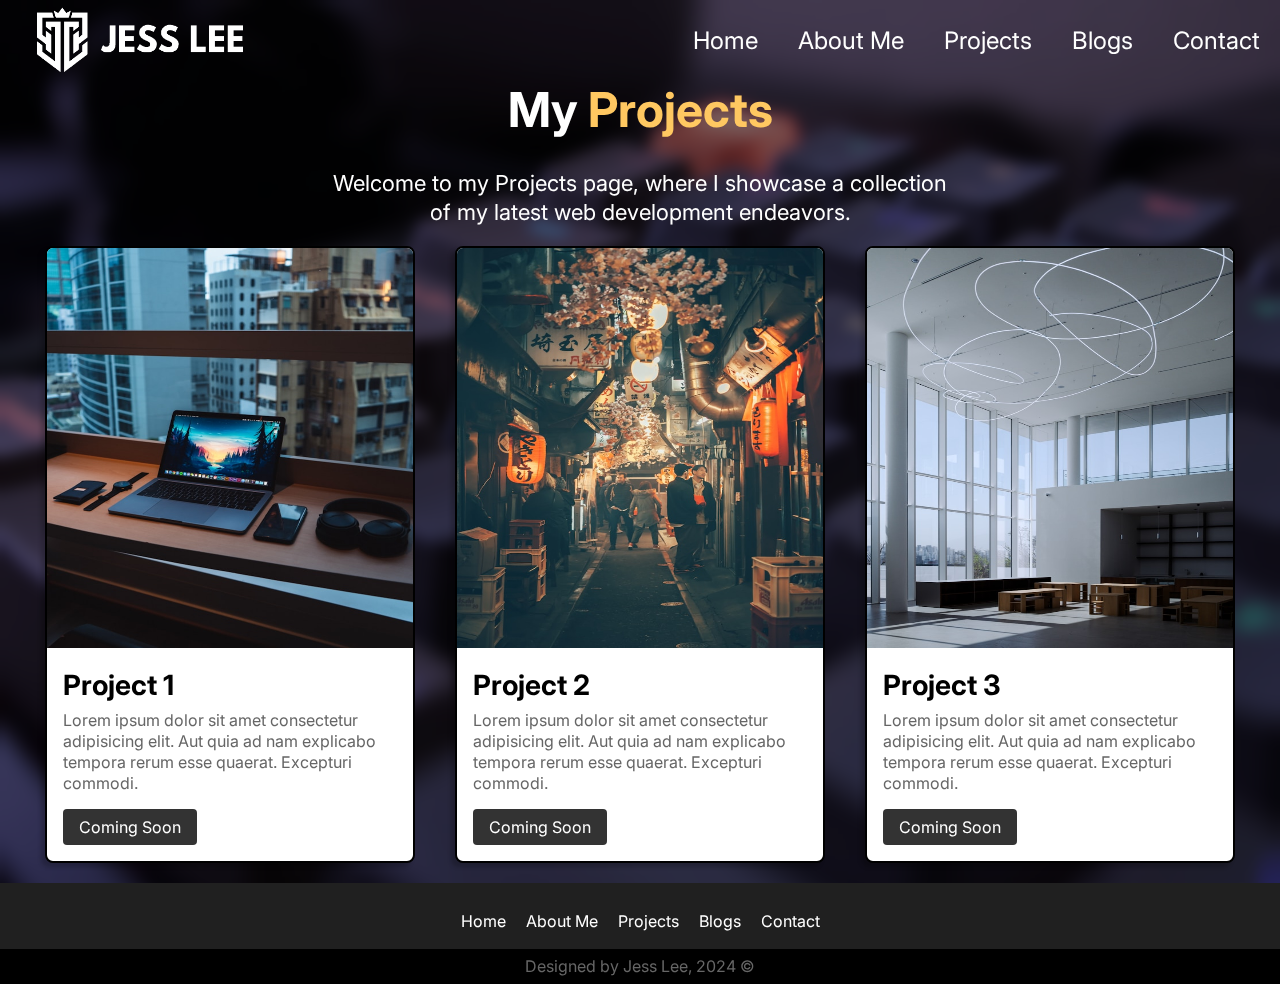
<file: src/Pages/projects.html>
<!DOCTYPE html>
<html lang="en">
<head>
    <link rel="stylesheet" href="../CSS/index.css">
    <link rel="stylesheet" href="../CSS/projects.css">
    <link rel="icon" href="../images/favicon1.png">
    <meta charset="UTF-8">
    <meta name="viewport" content="width=device-width, initial-scale=1.0">
    <title>Projects</title>
    <link rel="stylesheet" href="https://cdnjs.cloudflare.com/ajax/libs/font-awesome/6.5.2/css/all.min.css" integrity="sha512-SnH5WK+bZxgPHs44uWIX+LLJAJ9/2PkPKZ5QiAj6Ta86w+fsb2TkcmfRyVX3pBnMFcV7oQPJkl9QevSCWr3W6A==" crossorigin="anonymous" referrerpolicy="no-referrer" />
</head>
<body>
    <!-- Header Code, including Navbar -->
    <header>
        <nav>
            <a class="logo" href="../index.html"><img  src="../images/logo-nobg-white.png"></a>
            <input type="checkbox" id="sidebar-active">
            <label for="sidebar-active" class="open-sidebar-btn">
                <svg xmlns="http://www.w3.org/2000/svg" height="32px" viewBox="0 -960 960 960" width="32px" fill="#5f6368"><path d="M120-240v-80h720v80H120Zm0-200v-80h720v80H120Zm0-200v-80h720v80H120Z"/></svg> 
            </label>
            <label id="overlay" for="sidebar-active"></label>
            <div class="links-container">
                <label for="sidebar-active" class="close-sidebar-btn">
                    <svg xmlns="http://www.w3.org/2000/svg" height="32px" viewBox="0 -960 960 960" width="32px" fill="#5f6368"><path d="m256-200-56-56 224-224-224-224 56-56 224 224 224-224 56 56-224 224 224 224-56 56-224-224-224 224Z"/></svg>
                </label>
                <a href="../index.html">Home</a>
                <a href="./aboutme.html">About Me</a>
                <a href="#">Projects</a>
                <a href="./blogs.html">Blogs</a>
                <a href="./contact.html">Contact</a>
            </div>
        </nav>
    </header>
    <!-- Code for main body of page -->
    <main>
        <!-- Element grouping the title of page and a short description -->
        <div class="title">
            <h1>My <span>Projects</span></h1>
            <p>Welcome to my Projects page, where I showcase a collection of my latest web development endeavors. </p>
        </div>
        <section>
            <!-- 3 Responsive cards displaying each Project-->
            <article class="card-container">
                <!-- Card container housing image and text -->
                <div class="card">
                    <img src="../images/projects images/computer.jpg">
                    <div class="card-content">
                        <h3> Project 1</h3>
                        <p>Lorem ipsum dolor sit amet consectetur adipisicing elit. Aut quia ad nam explicabo tempora rerum esse quaerat. Excepturi commodi.</p>
                        <a href="./Projects/project1.html" class="btn">Coming Soon</a>
                    </div>
                </div>
            </article>
            <article class="card-container">
                <div class="card">
                    <img src="../images/projects images/japan.jpg">
                    <div class="card-content">
                        <h3> Project 2</h3>
                        <p>Lorem ipsum dolor sit amet consectetur adipisicing elit. Aut quia ad nam explicabo tempora rerum esse quaerat. Excepturi commodi.</p>
                        <a href="./Projects/project2.html" class="btn">Coming Soon</a>
                    </div>
                </div>
            </article>
            <article class="card-container">
                <div class="card">
                    <img src="../images/projects images/interior.jpg">
                    <div class="card-content">
                        <h3> Project 3</h3>
                        <p>Lorem ipsum dolor sit amet consectetur adipisicing elit. Aut quia ad nam explicabo tempora rerum esse quaerat. Excepturi commodi.</p>
                        <a href="./Projects/project3.html" class="btn">Coming Soon</a>
                    </div>
                </div>
            </article>
        </section>
    </main>
     <!-- Code for Footer -->
    <footer>
        <div class="footerbox">
            <div class="footericons">
                <a href="https://www.facebook.com/jayelfit" target="_blank"><i class="fa-brands fa-facebook"></i></a>
                <a href="https://www.instagram.com/senkeicables/" target="_blank"><i class="fa-brands fa-instagram"></i></a>
                <a href="https://github.com/jayel888" target="_blank"><i class="fa-brands fa-github"></i></a>
                <a href="https://www.linkedin.com/in/jess-lee-a3116324a/" target="_blank"><i class="fa-brands fa-linkedin"></i></a>
            </div>
            <div class="footernav">
                <ul>
                    <li><a href="../index.html">Home</a></li>
                    <li><a href="./aboutme.html">About Me</a></li>
                    <li><a href="#">Projects</a></li>
                    <li><a href="./blogs.html">Blogs</a></li>
                    <li><a href="./contact.html">Contact</a></li>
                </ul>
            </div>
            <div class="footerbottom">
                <p>Designed by Jess Lee, 2024 &copy;</p>
            </div>
        </div>
    </footer>
</body>
</html>
</file>
<file: CSS/index.css>
/* Main styling for all pages */

/* imported font Inter */
@import url('https://fonts.googleapis.com/css2?family=Inter:wght@100..900&display=swap');

/* Root styling */
* {
    --primary-color: #202020;
    --secondary-color: #A3FFEE;
    --accent-color: #E393FF;
    font-family: Inter, Arial, Helvetica, sans-serif;
    margin: 0;
    padding: 0;
    box-sizing: border-box;
}

/* background image styling */
body {
    display: flex;
    flex-direction: column;
    min-height: 100vh;
    background-image: url(../images/keyboard-bg.jpg);
    background-repeat: no-repeat;
    background-size: cover;
    background-position: center;
    backdrop-filter: blur(7px);
    background-blend-mode: overlay;
    background-color: rgb(59, 59, 59);
}


/* Nav Bar Styling */
nav {
    height: 80px;
    width: 100%;
    display: flex;
    justify-content: space-around;
    align-items: center;
    position: sticky;
}

.logo img {
    height: 80px;
}

/* styling for nav links */
.links-container {
    height: 100%;
    width: 100%;
    display: flex;
    flex-direction: row;
    align-items: center;
    justify-content: flex-end;
}

nav a {
    height: 100%;
    padding: 0 20px;
    display: flex;
    align-items: center;
    text-decoration: none;
    color:white;
    font-size: 24px;
    transition: transform 0.3s;
}

/* styling for nav link hover effects */
.links-container a:hover {
    color: var(--secondary-color);
    transform: translateY(-5px);
}

/* styling for svg icons */
nav svg {
    fill: white;
}

/* sidebar not active unless correct screensize */
#sidebar-active {
    display: none;
}

.open-sidebar-btn, .close-sidebar-btn {
    display: none;
}

/* Main Section Styling */

main {
    z-index: -1;
    flex: 1;
}

/* Footer Styling */
footer {
    width: 100%;
    background-color: var(--primary-color);
}

.footericons {
    display: flex;
    justify-content: center;
}

.footericons a {
    padding: 10px;
    text-decoration: none;

}

.footericons a i {
    font-size: 1.5em;
    color: white;
    margin-top: 10px;
    transition: transform 0.3s;
}

/* hover effects for footer icons */
.footericons a i:hover {
    color: var(--accent-color);
    transform: translateY(-5px);
}

.footernav ul a:hover {
    color:var(--secondary-color)
}

.footernav ul {
    display: flex;
    list-style: none;
    justify-content: center;
    padding: 8px;
    margin-bottom: 10px;
}

.footernav ul a {
    padding: 10px;
    text-decoration: none;
    color: white;
    font-size: 16px;
}

.footerbottom {
    display: flex;
    justify-content: center;
    padding: 7px;
    font-size: 12px;
    color: white;
    background-color: black;
}


/* Styling for Tablet devices */
@media screen and (max-width: 850px) {
   /* Responsive pop up Nav bar styling using checkbox */
    .links-container {
        display: none;
        flex-direction: column;
        justify-content: flex-start;
        align-items: flex-start;
        position: fixed;
        top: 0;
        z-index: 100;
        width: 250px;
        background-color: var(--primary-color);
        box-shadow: -5px 0 5px rgba(0, 0, 0, 0.4);
    }

    .links-container a {
    padding: 20px 30px;
    }

    nav a{
        box-sizing: border-box;
        height: auto;
        width: 100%;
        justify-content: flex-start;
    }

    .open-sidebar-btn, .close-sidebar-btn {
        display: block;
        padding: 20px;
    }
    /* styling pseudo class for checked */
    #sidebar-active:checked ~ .links-container{
        display: flex;
        right: 0;
        padding: 20px 0;
    }
    #sidebar-active:checked ~ #overlay {
        height: 100%;
        width: 100%;
        position: fixed;
        top: 0;
        left: 0;
        z-index: 99;
    }

}

/* Styling for Phone Devices */
@media screen and (max-width: 430px) {
    .footernav ul {
        flex-direction: column;
        justify-content: center;
        align-items: center;
    }
}
</file>
<file: CSS/home.css>
/* Seperate stylesheet for home page so it doesn't disrupt other pages */
main {
    display: flex;
}

/* Styling for main content */
.hero {
    display: flex;
    align-items: center;
    width: 100%;
    gap: 5em;
    padding: 30px 10%;
}

.hero-content {
    max-width: 800px;
    color: white;
}

.hero-content h1 {
    font-size: 3.5em;
    line-height: 1.2;
    margin-bottom: 3%;
}

/* accent color for title */
.hero-content h1 #jess {
    color: var(--secondary-color);
}
.hero-content h1 #period {
    color: rgb(255, 199, 96);
}
.hero-content h3 {
    animation-delay: 0.5s;
}

/* paragraph styling */
.hero-content p {
    font-size: 22px;
    margin: 25px 0 30px;
    animation-delay: 1s;

}

/* styling for the Resume download button */
.hero-content a {
    background:var(--primary-color);
    padding: 10px 28px;
    text-decoration: none;
    color: black;
    display: inline-block;
    margin: 30px 0;
    border-radius: 5px;
    animation-delay: 1.5s;
    width: 240px;
    background-color: var(--accent-color);
    font-weight: 600;
}

/* hover effects for button */
.hero-content a:hover {
    color: var(--accent-color);
    background-color: var(--primary-color);
}

/* Profile picture styling */
.portrait-box img {
    height: 500px;
    background-image: linear-gradient(rgb(255, 255, 158), rgb(255, 159, 80));
    border: 2px solid black;
    border-radius: 50%;
    animation-delay: 2s;
    box-shadow: 4px 4px 10px rgb(17, 17, 17) ;
}

/* Animation effects to hero-content */
.animate {
    opacity: 0;
    transform: translateY(30px);
    animation: moveup 0.5s linear forwards;
}


@keyframes moveup {
    100% {
        opacity: 1;
        transform: translateY(0px);
    }
}

/* Styling for Tablet Devices */
@media screen and (max-width:850px) {
    .hero{
        /* change flex direction to column as screen gets narrower */
        flex-direction: column;
        align-items: center;
        width: 100vw;
        margin:0 50px;
        padding: 0;
        gap: 2em;
    }
    .hero-content {
        justify-content: center;
        align-items: center;
        margin-top: 100px;
    }
    .portrait-box img{
        height: 400px;
    }
    .hero-content h1 {
        font-size: 2em;
    }
}

/* Styling for Phone Devices */
@media screen and (max-width:430px) {
    .hero-content h1 {
        font-size: 2em;
    }

    .hero-content p {
        text-align: center;
    }
    .portrait-box img{
        height: 300px;
    }

    .hero-content {
        text-align: center;
    }
}
</file>
<file: CSS/aboutme.css>
/* Utilising Grid for about me page design */
main {
    display: grid;
}

/* Defining grid layout */
.container {
    height: 100%;
    display: grid;
    grid-template-columns: repeat(12, 1fr);
    grid-template-rows: repeat(12, 1fr);
    
}
/* accent color for heading */
.container h1 span {
    color: rgb(248, 250, 119);
}

/* Styling for cover photo, which turns into main background in smaller displays */
.cover-photo {
    grid-row: 1 /6;
    grid-column: 1 / -1;
    background-size: cover;
    background-image: url(../images/nautilus-kb.jpg);
    background-position: center;
    text-align: center;
    background-color: rgba(0, 0, 0, 0.452);
    background-blend-mode: overlay;
    filter: blur(5px);
    z-index: -1;
}

h2 {
    color: var(--secondary-color);
}


.container h1 {
    grid-column: 1 / -1;
    grid-row: 2 / 3;
    text-align: center;
    font-size: 3em;
    color: white;
}

.aboutme {
    grid-column: 1 / -1;
    grid-row: 3;
    color: white;
    text-align: center;
    margin: 0px 50px;
}

/* Styling for main content container, making it overlap with cover photo */
.content-container {
    display: flex;
    flex-direction: column;
    grid-column: 2 / -2;
    grid-row: 5 / -1;
    background-color: rgba(51, 51, 51, 0.623);
    border-radius: 10px;
    margin-bottom: 20px;
    text-align: center;
    color: white;
}

/* Styling to for spacing between elements */
.content-container div {
    margin: 30px 20px;
}

.content-container div h2 {
    margin-bottom: 10px;
}

.education ul {
    list-style: none;
    font-weight: 300;
}

.education ul li {
    margin: 5px
}

.work ul {
    margin-bottom: 20px;
}

.work ul li {
    margin: 5px;
    list-style: none;
}


.skills ul {
    list-style: none;
    display: flex;
    justify-content: space-around;
    flex-wrap: wrap;
    margin-bottom: 20px;
}

/* Styling for tablet devices and smaller */
@media screen and (max-width:850px) {
    /* change background image to cover photo for About Me Page */
    body {
    background-image: url(../images/nautilus-kb.jpg);
    background-repeat: no-repeat;
    background-size: cover;
    background-position: center;
    backdrop-filter: blur(7px);
    background-blend-mode: overlay;
    background-color: rgb(59, 59, 59);
    }

    /* change from grid to flex in smaller displays */
    main {
        display: flex;
        flex-direction: column;
    }
    .container {
        display: flex;
        flex-direction: column;
        justify-content: space-between;
        margin: 20px;
    }
    .container h1 {
        font-size: 44px;
    }

    .content-container {
        margin: 20px 0px;
    }

    .skills ul {
        margin-bottom: 20px;
    }
    
    .aboutme p {
        font-size: 16px;
        margin: 40px 0px;
    }
}
</file>
<file: CSS/blogs.css>
/* Styling for Blogs page */

main {
    display: flex;
    flex-direction: column;
    justify-content: space-evenly;
}

/* using flex wrap for responsive design */
section {
    display: flex;
    justify-content: center;
    flex-wrap: wrap;
}

/* Styling and positinng for title */
.title {
    margin-top: 30px;
}

.title h1 {
    text-align: center;
    color: white;
    font-size: 3em;
}

/* accent color for title */
.title h1 span {
    color: rgb(121, 222, 255);
}

.title h3 {
    color: white;
    width: 50%;
    margin-top: 30px;
    text-align: center;
    width: 100%;
}

/* Styling for individual blog cards */
.blog-container {
    display: flex;
    justify-content: center;
    align-items: center;
    /* using flex wrap for responsive design */
    flex-wrap: wrap;

}


.card {
    width: 325px;
    background-color: white;
    border-radius: 8px;
    overflow: hidden;
    box-shadow: -4px 4px 4px rgba(0,0,0,0.2);
    margin: 20px;
    border: 2px solid black;
}

/* setting image size to remain the same */
.card img {
    width: 100%;
    height: auto;
}

.card-content {
    padding: 16px;
}

h3 {
    font-size: 28px;
    margin-bottom: 8px;
}

p {
    color: #666;
    font-size: 16px;
    line-height: 1.3;
}

/* styling for read more button */
.btn {
    display: inline-block;
    padding: 8px 16px;
    background-color: #333;
    text-decoration: none;
    border-radius: 4px;
    margin-top: 16px;
    color: white;
}

/* styling for hover effects of button */
.btn:hover {
    color: var(--secondary-color);
}

/* card container increases size when hovered over */
.card-container:hover {
    transform: scale(1.2);
}

/* Styling for Tablet Devices */
@media screen and (max-width: 850px){
    header h1 {
        margin-top: 20px;
    }
    
    header p {
        width: 70vw;
        margin-bottom: 20px;
    }
}

/* Styling for phone devices */
@media screen and (max-width: 430px){
    header p {
        width: 90vw;
    }
}
</file>
<file: CSS/contact.css>
/* Styling for Contact Page, using flexbox to center items in middle of page */
main {
    display: flex;
    flex-direction: column;
    justify-content: center;
}

/* using flexbox to display contact me content */
.contact {
    display: flex;
    justify-content: center;
    align-items: center;
    flex-direction: column;
    color: white;
    
}

.content {
    max-width: 800px;
    text-align: center;
}

.content h1 {
    font-size: 3em;
}

/* accent color for title */
.content h1 span {
    color: rgb(231, 154, 255);
}

/* styling for paragraph under title */
.content p {
    padding-top: 40px ;
    font-size: 1.5em;
    font-weight: 200;
}

.content p span {
    font-weight: 600;
}

/* Styling and sizing for personal information and contact form */
.container{
    display: flex;
    width: 80%;
    justify-content: center;
    align-items: center;
    margin-top: 30px;
}

.contactinfo {
    width: 50%;
    display: flex;
    flex-direction: column;
}

.box {
    position: relative;
    padding: 20px 0;
    display: flex;
}

/* styling for the icons next to personal information */
.icon{
    width: 60px;
    height: 60px;
    display: flex;
    justify-content: center;
    align-items: center;
    font-size: 28px;
}

.text {
    display: flex;
    margin-left: 20px;
    font-size: 20px;
    flex-direction: column;
}

/* contact form styling */
.contactform {
    width: 60%;
    padding: 40px;
}

.contactform h3 {
    font-size: 28px;
    font-weight: 600;
}

.contactform .inputbox {
    width: 100%;
    margin-top: 10px;
}

input, textarea {
    border-radius: 5px;
}

.inputbox input, .inputbox textarea {
    width: 100%;
    padding: 5px 0;
    font-size: 16px;
    margin: 10px 0;
    border: none;
    border-bottom: 2px solid var(--secondary-color);
    outline: none;
    resize: none;
    background: white;
}

/* change font when typing in textbox */
textarea {
    font-family: 'Inter', Arial, Helvetica, sans-serif;
}

/* button styling */
#send-btn {
    border: none;
    background: var(--accent-color);
    font-weight: 600;
    opacity: 0.8;
}

/* button hover styling, made opacity 1 so it gets brighter */
#send-btn:hover {
    cursor: pointer;
    background-color: var(--accent-color);
    opacity: 1;
}

.contactform .inputbox span {
    padding: 5px 0;
    font-size: 20px;
    margin: 10px 0;
    font-weight: 500;
}

/* styling for large desktop screens, so there is less empty space */
@media screen and (min-width:1400px) {
    .container {
        width: 60%;
    }
}

/* styling for tablet devices */
@media screen and (max-width:850px) {
    .container {
        flex-direction: column;
        width: 80%;
        
    }
    .contactform {
        width: 100%;
    }

}

/* styling for phone devices */
@media screen and (max-width:430px) {
    .contactinfo {
        width: 100%;
        justify-content:center;
        
    }
    .container {
        width: 100%;
    }
}
</file>
<file: CSS/projects.css>
/* Styling for Projects page */
main {
    display: flex;
    flex-direction: column;
    justify-content: space-evenly;
}

/* using flexbox to center everything in page */
section {
    display: flex;
    justify-content: center;
    flex-wrap: wrap;
}

/* Title styling */
.title {
    display: flex;
    flex-direction: column;
    justify-content: center;
    align-items: center;
}

.title h1 {
    color: white;
    text-align: center;
    font-size: 3em;
}

.title h1 span {
    color: rgb(255, 200, 97);
}
.title p {
    margin-top: 30px;
    color: white;
    width: 50%;
    font-size: 22px;
    text-align: center;
}

/* Project card styling */
.card {
    width: 370px;
    background-color: white;
    border-radius: 8px;
    overflow: hidden;
    box-shadow: -4px 4px 4px rgba(0,0,0,0.2);
    margin: 20px;
    height:fit-content;
    border: 2px solid black;
}

.card img {
    height: 400px;
    width: 100%;
}

.card-content {
    padding: 16px;
}

h3 {
    font-size: 28px;
    margin-bottom: 8px;
}

p {
    color: #666;
    font-size: 16px;
    line-height: 1.3;
}

/* Styling for button with hover effect */
.btn {
    display: inline-block;
    padding: 8px 16px;
    background-color: #333;
    text-decoration: none;
    border-radius: 4px;
    margin-top: 16px;
    color: white;
    transition: transform 0.3s;
}

.btn:hover {
    transform: translateX(5px);
    color: var(--secondary-color);
    cursor: default;
}

/* Styling for Tablet Devices */
@media screen and (max-width: 850px){
    header p {
        width: 70vw;
    }
}

/* Styling for Phone Devices */
@media screen and (max-width: 430px){
    header p {
        width: 90vw;
    }
}
</file>
<file: CSS/blogpost.css>
/* Styling for blog posts */

/* using display flex for all blog posts */
main {
    display: flex;
    flex-direction: column;
    align-items: center;
}

/* styling for blog post header */
.blog-head {
    background: rgba(105, 105, 105, 0.5);
    text-align: center;
    width: 60dvw;
    border-radius: 8px;
    color: white;
    margin-top: 30px;
}

.blog-head h1 {
    font-size: 52px;
}

.blog-head h1 span {
    color: var(--secondary-color);
}

.blog-head h3 {
    font-weight: 500;
    padding-bottom: 5px;
}

.blog-head p {
    font-size: 16px;
    padding-bottom: 5px;
}

/* styling for blog post body */
.blog-body {
    background: rgba(105, 105, 105, 0.5);
    padding: 20px;
    margin: 20px 20px;
    border-radius: 8px;
    color: white;
    width: 95dvw;

}

/* image styling */
figure {
    display: block;
    text-align: center;
    float: right;
    padding-bottom: 5px;
    padding-left: 20px;
}

figure img {
    max-width: 100%;
    height: auto;
}

figure figcaption {
    font-size: 12px;
}

/* Styling for tablet and mobile devices */
@media screen and (max-width:850px) {
    .blog-body {
        display: flex;
        flex-direction: column;
        justify-content: center; 
        align-items: center;
    }

    figure {
        padding-left: 0px;
    }
}
</file>
<file: src/CSS/index.css>
/* Main styling for all pages */

/* imported font Inter */
@import url('https://fonts.googleapis.com/css2?family=Inter:wght@100..900&display=swap');

/* Root styling */
* {
    --primary-color: #202020;
    --secondary-color: #A3FFEE;
    --accent-color: #E393FF;
    font-family: Inter, Arial, Helvetica, sans-serif;
    margin: 0;
    padding: 0;
    box-sizing: border-box;
}

/* background image styling */
body {
    display: flex;
    flex-direction: column;
    min-height: 100vh;
    background-image: url(../images/keyboard-bg.jpg);
    background-repeat: no-repeat;
    background-size: cover;
    background-position: center;
    backdrop-filter: blur(7px);
    background-blend-mode: overlay;
    background-color: rgb(59, 59, 59);
}


/* Nav Bar Styling */
nav {
    height: 80px;
    width: 100%;
    display: flex;
    justify-content: space-around;
    align-items: center;
    position: sticky;
}

.logo img {
    height: 80px;
}

/* styling for nav links */
.links-container {
    height: 100%;
    width: 100%;
    display: flex;
    flex-direction: row;
    align-items: center;
    justify-content: flex-end;
}

nav a {
    height: 100%;
    padding: 0 20px;
    display: flex;
    align-items: center;
    text-decoration: none;
    color:white;
    font-size: 24px;
    transition: transform 0.3s;
}

/* styling for nav link hover effects */
.links-container a:hover {
    color: var(--secondary-color);
    transform: translateY(-5px);
}

/* styling for svg icons */
nav svg {
    fill: white;
}

/* sidebar not active unless correct screensize */
#sidebar-active {
    display: none;
}

.open-sidebar-btn, .close-sidebar-btn {
    display: none;
}

/* Main Section Styling */

main {
    z-index: -1;
    flex: 1;
}

/* Footer Styling */
footer {
    width: 100%;
    background-color: var(--primary-color);
}

.footericons {
    display: flex;
    justify-content: center;
}

.footericons a {
    padding: 10px;
    text-decoration: none;

}

.footericons a i {
    font-size: 1.5em;
    color: white;
    margin-top: 10px;
    transition: transform 0.3s;
}

/* hover effects for footer icons */
.footericons a i:hover {
    color: var(--accent-color);
    transform: translateY(-5px);
}

.footernav ul a:hover {
    color:var(--secondary-color)
}

.footernav ul {
    display: flex;
    list-style: none;
    justify-content: center;
    padding: 8px;
    margin-bottom: 10px;
}

.footernav ul a {
    padding: 10px;
    text-decoration: none;
    color: white;
    font-size: 16px;
}

.footerbottom {
    display: flex;
    justify-content: center;
    padding: 7px;
    font-size: 12px;
    color: white;
    background-color: black;
}


/* Styling for Tablet devices */
@media screen and (max-width: 850px) {
   /* Responsive pop up Nav bar styling using checkbox */
    .links-container {
        display: none;
        flex-direction: column;
        justify-content: flex-start;
        align-items: flex-start;
        position: fixed;
        top: 0;
        z-index: 100;
        width: 250px;
        background-color: var(--primary-color);
        box-shadow: -5px 0 5px rgba(0, 0, 0, 0.4);
    }

    .links-container a {
    padding: 20px 30px;
    }

    nav a{
        box-sizing: border-box;
        height: auto;
        width: 100%;
        justify-content: flex-start;
    }

    .open-sidebar-btn, .close-sidebar-btn {
        display: block;
        padding: 20px;
    }
    /* styling pseudo class for checked */
    #sidebar-active:checked ~ .links-container{
        display: flex;
        right: 0;
        padding: 20px 0;
    }
    #sidebar-active:checked ~ #overlay {
        height: 100%;
        width: 100%;
        position: fixed;
        top: 0;
        left: 0;
        z-index: 99;
    }

}

/* Styling for Phone Devices */
@media screen and (max-width: 430px) {
    .footernav ul {
        flex-direction: column;
        justify-content: center;
        align-items: center;
    }
}
</file>
<file: src/CSS/projects.css>
/* Styling for Projects page */
main {
    display: flex;
    flex-direction: column;
    justify-content: space-evenly;
}

/* using flexbox to center everything in page */
section {
    display: flex;
    justify-content: center;
    flex-wrap: wrap;
}

/* Title styling */
.title {
    display: flex;
    flex-direction: column;
    justify-content: center;
    align-items: center;
}

.title h1 {
    color: white;
    text-align: center;
    font-size: 3em;
}

.title h1 span {
    color: rgb(255, 200, 97);
}
.title p {
    margin-top: 30px;
    color: white;
    width: 50%;
    font-size: 22px;
    text-align: center;
}

/* Project card styling */
.card {
    width: 370px;
    background-color: white;
    border-radius: 8px;
    overflow: hidden;
    box-shadow: -4px 4px 4px rgba(0,0,0,0.2);
    margin: 20px;
    height:fit-content;
    border: 2px solid black;
}

.card img {
    height: 400px;
    width: 100%;
}

.card-content {
    padding: 16px;
}

h3 {
    font-size: 28px;
    margin-bottom: 8px;
}

p {
    color: #666;
    font-size: 16px;
    line-height: 1.3;
}

/* Styling for button with hover effect */
.btn {
    display: inline-block;
    padding: 8px 16px;
    background-color: #333;
    text-decoration: none;
    border-radius: 4px;
    margin-top: 16px;
    color: white;
    transition: transform 0.3s;
}

.btn:hover {
    transform: translateX(5px);
    color: var(--secondary-color);
}

/* Styling for Tablet Devices */
@media screen and (max-width: 850px){
    header p {
        width: 70vw;
    }
}

/* Styling for Phone Devices */
@media screen and (max-width: 430px){
    header p {
        width: 90vw;
    }
}
</file>
